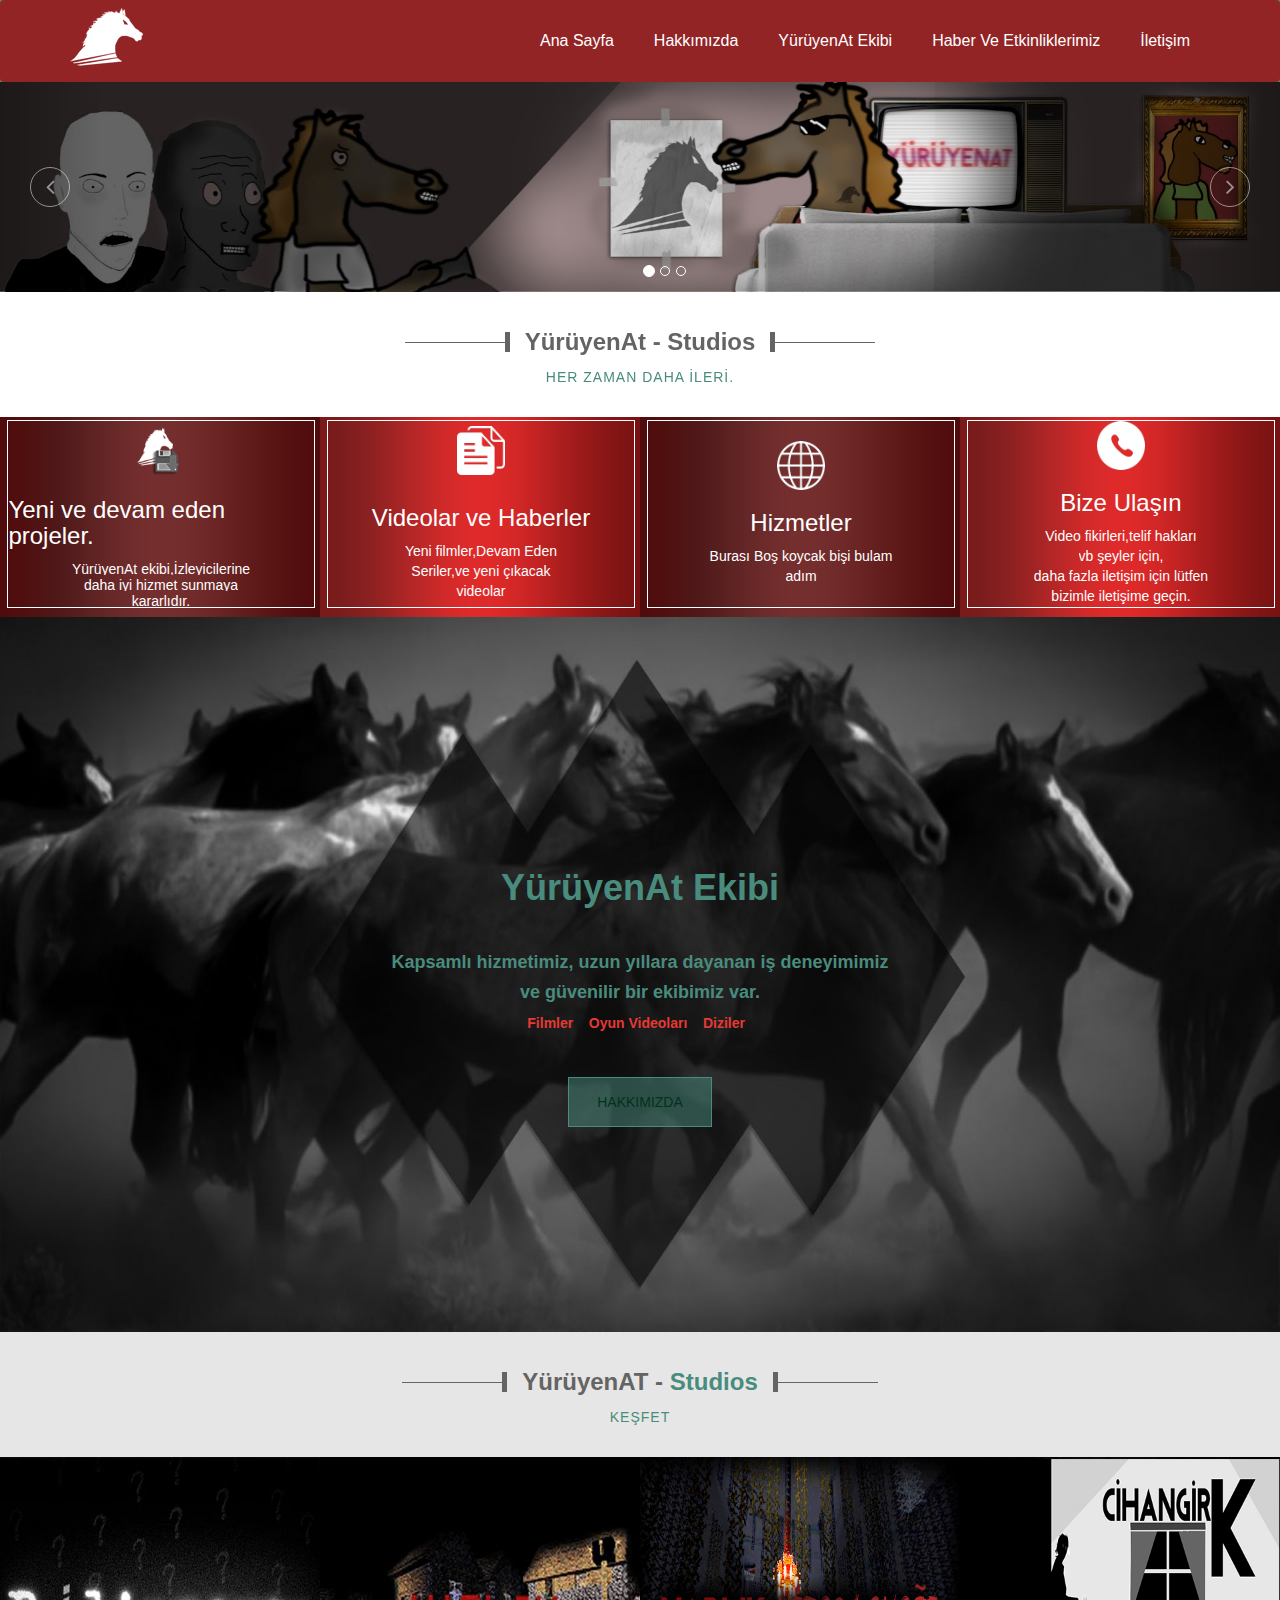
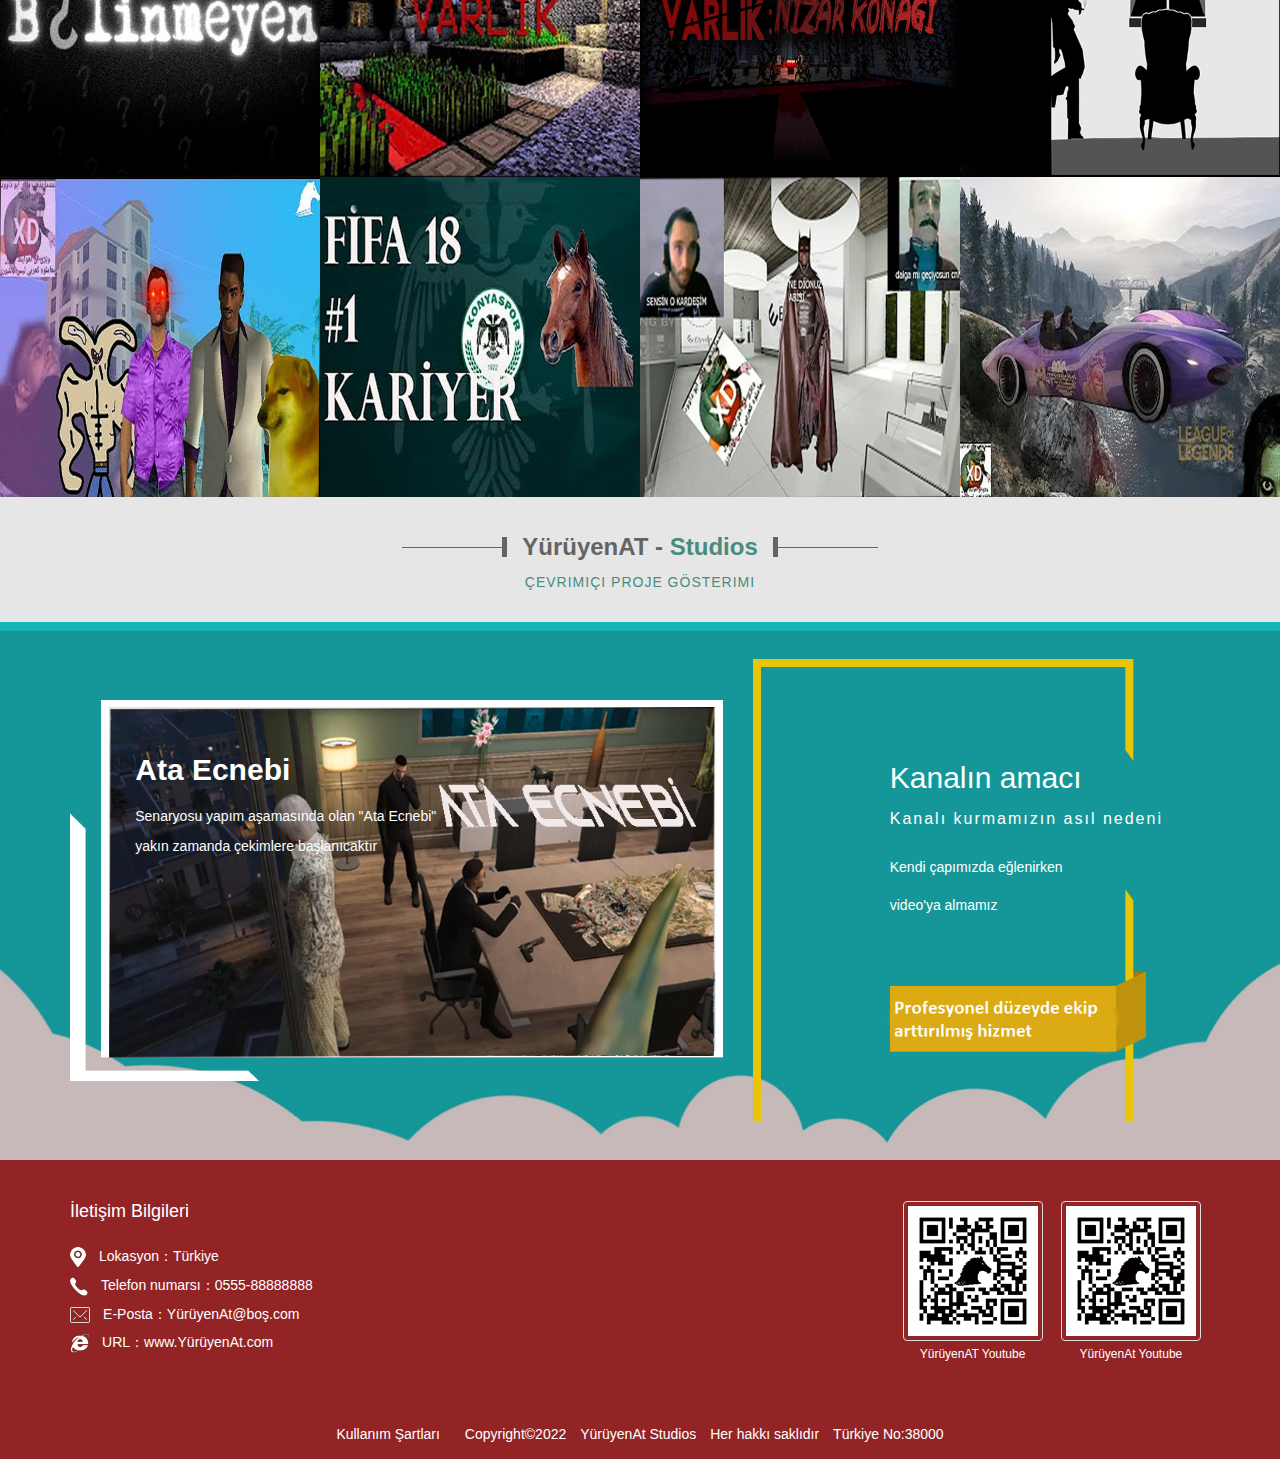
<file: index.html>
<!DOCTYPE html>
<!-- saved from url=(0067)file:///I:/WEB%20S%C4%B0TE%20%C5%9EABLON/%C3%96rnek%205/index.html# -->
<html><head><meta http-equiv="Content-Type" content="text/html; charset=UTF-8">

    
    <meta content="width=device-width,inital-scarel=1" name="viewport">
    <title>YürüyenAt</title>
    <link rel="stylesheet" type="text/css" href="./index_files/main.css">
    <link rel="stylesheet" type="text/css" href="./index_files/media.css">
    <link rel="stylesheet" type="text/css" href="./index_files/bootstrap.min.css">
    <link rel="stylesheet" type="text/css" href="./index_files/animate.css">
    <link rel="stylesheet" type="text/css" href="./index_files/font-awesome.css">
    <link rel="stylesheet" type="text/css" href="./index_files/font-awesome.min.css">
    <script type="text/javascript" src="./index_files/jquery-2.2.3.min.js.indir"></script>
    <script type="text/javascript" src="./index_files/bootstrap.min.js.indir"></script>
    <script type="text/javascript" src="./index_files/scrolltopcontrol.js.indir"></script>
    <script type="text/javascript" src="./index_files/main.js.indir"></script>
    <script type="text/javascript" src="./index_files/wow.min.js.indir"></script>
    <script type="text/javascript">
        new WOW().init();
    </script>
</head>
	<!--OSMANCIK-->
<body>
<!----header---->
<div id="header" class="">
    <nav  style="background-color:#932426;" role="navigation" class="navbar navbar-style">
        
		<div class="container">
          <div class="navbar-header">
            <button type="button" data-toggle="collapse" data-target="#mb-navbar" class="navbar-toggle"><span class="sr-only">ibaotu navigation</span><span class="icon-bar"></span><span class="icon-bar"></span><span class="icon-bar"></span></button>
              <a href="./index.html#" class="navbar-brand">
                  <img src="./index_files/kanal_logo.png" alt="logo" class="img-responsive logo">
              </a>
          </div>
            <div id="mb-navbar" class="collapse navbar-collapse">
                <ul class="nav navbar-nav navbar-right">
                    <li class="active">
                        <a href="./index.html">Ana Sayfa</a>
                    </li>
                    <li>
                        <a href="./about.html">Hakkımızda</a>
                    </li>
                    <li>
                        <a href="./team.html">YürüyenAt Ekibi</a>
                    </li>
                    <li>
                        <a href="./newslist.html">Haber Ve Etkinliklerimiz</a>
                    </li>
                    <li>
                        <a href="./contact.html">İletişim</a>
                    </li>
                </ul>
            </div>
        </div>
    </nav>
</div>
<!----banner---->
<div id="banner">
    <div id="myCarousel" class="carousel slide">
        <!-- 轮播（Carousel）指标 -->
        <ol class="carousel-indicators">
            <li data-target="#myCarousel" data-slide-to="0" class="active"></li>
            <li data-target="#myCarousel" data-slide-to="1"></li>
            <li data-target="#myCarousel" data-slide-to="2"></li>
        </ol>
        <!-- 轮播（Carousel）项目 -->
        <div class="carousel-inner">
            <div class="item active">
			  <a href="https://www.youtube.com/Y%C3%BCr%C3%BCyenAT" target="_blank"> 
                <img src="./index_files/kanal_banner.png" alt="First slide" height="1080">
					</a>
            </div>
            <div class="item">
			  <a href="https://www.youtube.com/watch?v=nAegttmwMSE" target="_blank">
                <img src="./index_files/bilinmeyen_logo.png" alt="Second slide">
				</a>
            </div>
            <div class="item">
			  <a href="https://www.youtube.com/watch?v=jlSaItTx4R0" target="_blank">
                <img src="./index_files/Cihangir_K_banner.png" alt="Third slide">
				</a>
            </div>
        </div>
        <!-- 轮播（Carousel）导航 -->
        <a class="carousel-control left" href="file:///I:/WEB%20S%C4%B0TE%20%C5%9EABLON/%C3%96rnek%205/index.html#myCarousel" data-slide="prev">
            <div><i class="fa fa-angle-left"></i></div>
        </a>
        <a class="carousel-control right" href="file:///I:/WEB%20S%C4%B0TE%20%C5%9EABLON/%C3%96rnek%205/index.html#myCarousel" data-slide="next">
            <div><i class="fa fa-angle-right"></i></div>
        </a>
    </div>
</div>
<!----service---->
<div id="service">
    <div class="container-fluid">
        <div class="row">
            <div class="col-lg-12">
                <div class="title">
                    <div>
                        <h2>YürüyenAt - Studios</h2>
                        <p>HER ZAMAN DAHA İLERİ.</p>
                    </div>
                </div>
            </div>
        </div>
        <div class="row">
            <div class="col-lg-3 col-md-6 col-sm-6 col-xs-12 paddnone">
                <a href="javascript:;">
                    <div class="service-item">
                        <div class="service-img">
                            <img src="./index_files/icon_pic1.jpg">
                        </div>
                        <div class="service-hover">
                            <img src="./index_files/HD-logo.png">
                          <h3>Yeni ve devam eden projeler.</h3>
                            <p>YürüyenAt ekibi,İzleyicilerine</p>
                            <p> daha iyi hizmet sunmaya </p>
                            <p>kararlıdır.</p>
                        </div>
                    </div>
                </a>
            </div>
            <div class="col-lg-3 col-md-6 col-sm-6 col-xs-12 paddnone">
                <a href="javascript:;">
                    <div class="service-item">
                        <div class="service-img">
                            <img src="./index_files/icon_pic2.jpg">
                        </div>
                      <div class="service-hover">
                            <img src="./index_files/news-icon.png">
                        <h3> 
                          <ul>
                            <li></li>
                          </ul>
                        Videolar ve Haberler</h3>	
                            <p>Yeni filmler,Devam Eden 
                            </p><p>Seriler,ve yeni çıkacak                                                        
                            </p><p> videolar<!--					                            p-->
                      </p></div>
                    </div>
                </a>
            </div>
            <div class="col-lg-3 col-md-6 col-sm-6 col-xs-12 paddnone">
                <a href="javascript:;">
                    <div class="service-item">
                        <div class="service-img">
                            <img src="./index_files/icon_pic1.jpg">
                        </div>
                        <div class="service-hover">
                            <img src="./index_files/case-icon.png">
                            <h3>           Hizmetler</h3>
                            <p>Burası Boş koycak bişi bulamadım</p>
                        </div>
                    </div>
                </a>
            </div>
            <div class="col-lg-3 col-md-6 col-sm-6 col-xs-12 paddnone">
                <a href="javascript:;">
                    <div class="service-item">
                        <div class="service-img">
                            <img src="./index_files/icon_pic2.jpg">
                        </div>
                        <div class="service-hover">
                            <img src="./index_files/tel-icon.png">
                            <h3>Bize Ulaşın</h3>
                            <p>Video fikirleri,telif hakları</p>
                            <p>vb şeyler  için,</p>
                            <p>daha fazla iletişim için lütfen </p>
                            <p>bizimle iletişime geçin.</p>
                        </div>
                    </div>
                </a>
            </div>
        </div>
    </div>
</div>
<!----about---->
<div id="about">
    <div class="container">
        <div class="row">
            <div class="col-md-12">
                <div class="about-text">
                    <h1>YürüyenAt Ekibi                   </h1>
                    <h4>Kapsamlı hizmetimiz, uzun yıllara dayanan iş deneyimimiz </h4>
                    <h4>ve güvenilir bir ekibimiz var.</h4>
                    <p><font color="#E53935">Filmler&nbsp;&nbsp;&nbsp;&nbsp;Oyun Videoları&nbsp;&nbsp;&nbsp;&nbsp;Diziler&nbsp;&nbsp;</font></p>
                    <a class="about-btn" href="./about.html">Hakkımızda</a>
                </div>
            </div>
        </div>
    </div>
</div>
<!----case---->
<div id="case">
    <div class="container-fluid">
        <div class="row">
            <div class="col-lg-12">
                <div class="title">
                    <div>
                        <h2>YürüyenAT - <span>Studios</span></h2>
                        <p>Keşfet</p>
                    </div>
                </div>
            </div>
        </div>
        <div class="row">
            <div class="col-lg-3 col-md-6 col-sm-6 col-xs-6 paddnone">
                <div class="case-item" style="overflow: hidden; position: relative;">
                    <div class="case-img">
                        <img src="./index_files/case-img1.jpg">
                    </div>
                    <div class="case-hover" style="position: absolute; top: -396px; left: 0px;">
                        <div class="case-text">
                            <h2>Bilinmeyen</h2>
                            <h4>Bir Gmod Dizisi</h4>
                            <p>Bilinmeyen iki dedektifin vahşi bir cinayeti araştırması ve sonrasında başlarına gelenleri   anlatan küçük bir dizidir.</p>
                            <a class="case-more" href="https://www.youtube.com/watch?v=zXABvHpHfU4&list=PLvJzE0a1JFUiLel0zawmy69g5Upd1FMpf" target="_blank" >İzle</a>
                        </div>
                    </div>
                </div>
            </div>
            <div class="col-lg-3 col-md-6 col-sm-6 col-xs-6 paddnone">
                <div class="case-item" style="overflow: hidden; position: relative;">
                    <div class="case-img">
                        <img src="./index_files/case-img2.jpg">
                    </div>
                    <div class="case-hover" style="position: absolute; top: 0px; left: -396px;">
                        <div class="case-text">
                            <h2>Varlık</h2>
                            <h4>Bir Minecraft Filmi</h4>
                            <p>Köyde rahat bir şekilde yaşayan Eray ve Aykut yeni gelen komşuları yüzünden hayatları bi anda terse dönmüştür</p>
                            <a class="case-more" href="https://www.youtube.com/watch?v=EiQDFcvbdJc" target="_blank" >İzle</a>
                        </div>
                    </div>
                </div>
            </div>
            <div class="col-lg-3 col-md-6 col-sm-6 col-xs-6 paddnone">
                <div class="case-item" style="overflow: hidden; position: relative;">
                    <div class="case-img">
                        <img src="./index_files/case-img3.jpg">
                    </div>
                    <div class="case-hover" style="position: absolute; top: 0px; left: -396px;">
                        <div class="case-text">
                            <h2>Varlık:Nizar Konağı</h2>
                            <h4>Bir Minecraft Filmi</h4>
                            <p>Biraz para kazanmak için terk edilmiş konağın içine izinsiz giren 3 yetişkin başlarına gelceklerinden haberleri yoktu</p>
                            <a class="case-more" href="https://www.youtube.com/watch?v=BO-PGzQaOfc&list=PLvJzE0a1JFUhhR5bkn3s-KkXS2XlYfxeq&index=12" target="_blank" >İzle</a>
                        </div>
                    </div>
                </div>
            </div>
            <div class="col-lg-3 col-md-6 col-sm-6 col-xs-6 paddnone">
                <div class="case-item" style="overflow: hidden; position: relative;">
                    <div class="case-img">
                        <img src="./index_files/case-img4.jpg">
                    </div>
                    <div class="case-hover" style="position: absolute; top: 0px; left: -396px;">
                        <div class="case-text">
                            <h2>Cihangir K</h2>
                            <h4>Bir Gta Filmi</h4>
                            <p>Yetim ve öksüz olan Cihangir küçük yaşlarında yetimhaneden kaçıp hayata tutunmaya çalışmıştır. Fakat 17 yaşında hayatını değiştiren kararı vermiştir</p>
                            <a class="case-more" href="https://www.youtube.com/watch?v=jlSaItTx4R0&list=PLvJzE0a1JFUhhR5bkn3s-KkXS2XlYfxeq&index=13" target="_blank" >İzle</a>
                        </div>
                    </div>
                </div>
            </div>
            <div class="col-lg-3 col-md-6 col-sm-6 col-xs-6 paddnone">
                <div class="case-item" style="overflow: hidden; position: relative;">
                    <div class="case-img">
                        <img src="./index_files/case-img5.jpg">
                    </div>
                    <div class="case-hover" style="position: absolute; top: 0px; left: 396px;">
                        <div class="case-text">
                            <h2>Vice City Soğuktur Yiğer</h2>
                            <h4>Gta Vice city türkçe seslendirme</h4>
                            <p>Aykutun Oynayışı + Türkçe seslendirme = Vice city soğuktur yiğen</p>
                            <a class="case-more" href="https://www.youtube.com/watch?v=cDtZmClUdgY&list=PLvJzE0a1JFUhSU2wORpPb-JcWrK7qAFQj" target="_blank" >İzle</a>
                        </div>
                    </div>
                </div>
            </div>
            <div class="col-lg-3 col-md-6 col-sm-6 col-xs-6 paddnone">
                <div class="case-item" style="overflow: hidden; position: relative;">
                    <div class="case-img">
                        <img src="./index_files/case-img6.jpg">
                    </div>
                    <div class="case-hover" style="position: absolute; top: 0px; left: 396px;">
                        <div class="case-text">
                            <h2>Fifa 18</h2>
                            <h4>Fifa 18 Kariyer modu</h4>
                            <p>Fifa 2018'de Erayın kariyer modunu oynadığı zamanın video'ya alınmış hali</p>
                            <a class="case-more" href="https://www.youtube.com/watch?v=sGpOgEK0YB4&list=PLvJzE0a1JFUjlmffWz8HjwNJjNqJd2C-m" target="_blank" >İzle</a>
                        </div>
                    </div>
                </div>
            </div>
            <div class="col-lg-3 col-md-6 col-sm-6 col-xs-6 paddnone">
                <div class="case-item" style="overflow: hidden; position: relative;">
                    <div class="case-img">
                        <img src="./index_files/case-img7.jpg">
                    </div>
                    <div class="case-hover" style="position: absolute; top: -396px; left: 0px;">
                        <div class="case-text">
                            <h2>Sensin o Kardeşim</h2>
                            <h4>Csgo Montaj</h4>
                            <p>Eray csgo oynarken video'ya kaydedip montaj yapmıştır</p>
                            <a class="case-more" href="https://www.youtube.com/watch?v=TyDlHFVs56c" target="_blank" >İzle</a>
                        </div>
                    </div>
                </div>
            </div>
            <div class="col-lg-3 col-md-6 col-sm-6 col-xs-6 paddnone">
                <div class="case-item" style="overflow: hidden; position: relative;">
                    <div class="case-img">
                        <img src="./index_files/case-img8.jpg">
                    </div>
                    <div class="case-hover" style="position: absolute; top: 0px; left: 396px;">
                        <div class="case-text">
                            <h2>Anadolu gizem avcıları</h2>
                            <h4>Gta 5 te takılmaca</h4>
                            <p>Aykut ve Buğra Gta 5'de takılırkenki hallerini video'ya almıştır</p>
                            <a class="case-more" href="https://www.youtube.com/watch?v=6nuC9A6FM5A" target="_blank" >İzle</a>
                        </div>
                    </div>
                </div>
            </div>
        </div>
    </div>
</div>
<!----culture---->
<div id="culture">
    <div class="container-fluid">
        <div class="row">
            <div class="col-lg-12">
                <div class="title">
                    <div>
                        <h2>YürüyenAT - <span>Studios</span></h2>
                        <p>Çevrimiçi proje gösterimi</p>
                    </div>
                </div>
            </div>
        </div>
    </div>
    <div class="culture">
        <div class="container">
            <div class="row">
                <div class="col-md-7 col-sm-7 col-xs-12">
                    <div class="culture-left">
                        <div class="culture-text">
                           <font color="white"> <h2>Ata Ecnebi</h2>
                            <p>Senaryosu yapım aşamasında olan "Ata Ecnebi"</p>
							<p>yakın zamanda çekimlere başlanıcaktır</p></font>
                        </div>
                    </div>
                </div>
                <div class="col-md-5 col-sm-5 col-xs-12">
                    <div class="culture-right">
                        <div class="culture-text">
                            <h2>Kanalın amacı</h2>
                            <span>Kanalı kurmamızın asıl nedeni</span>
                            <p>
                                Kendi çapımızda eğlenirken
								</p>
							<p>
								video'ya almamız
                            </p>
                        </div>
                    </div>
                </div>
            </div>
        </div>
    </div>
</div>
<!----footer---->
<div id="footer" style="background-color:#932426;" >
    <div class="container">
        <div class="row">
            <div class="col-md-7 col-sm-7">
                <div class="footer-text">
                    <h4>İletişim Bilgileri</h4>
                    <ul>
                        <li><img src="./index_files/mapicon.png">Lokasyon：Türkiye</li>
                        <li><img src="./index_files/teliocn.png">Telefon numarsı：0555-88888888</li>
                        <li><img src="./index_files/emailicon.png">E-Posta：YürüyenAt@boş.com</li>
                        <li><img src="./index_files/websiteicon.png">URL：www.YürüyenAt.com</li>
                    </ul>
                </div>
            </div>
            <div class="col-md-5 col-sm-5">
                <div class="footer-erwei">
                    <div>
                         <a href="https://www.youtube.com/YürüyenAT" class="thumbnail" target="_blank">
                            <img src="./index_files/erweima2.jpg">
                        </a>
                        <p>YürüyenAT Youtube</p>
                    </div>
                    <div>
                        <a href="https://www.youtube.com/YürüyenAT" class="thumbnail" target="_blank">
                            <img src="./index_files/erweima2.jpg">
                        </a>
                        <p>YürüyenAt Youtube </p>
                    </div>
                </div>
            </div>
        </div>
    </div>
</div>
<div id="copyright"  style="background-color: #932426;" >
    <p><span>Kullanım Şartları</span>Copyright©2022　YürüyenAt Studios　Her hakkı saklıdır　Türkiye No:38000</p>
</div>
<script type="text/javascript">
    //case
    (function ($) {
        $.fn.extend({
            show: function (div) {
                var w = this.width(),
                    h = this.height(),
                    xpos = w / 2,
                    ypos = h / 2,
                    eventType = "",
                    direct = "";
                this.css({"overflow": "hidden", "position": "relative"});
                div.css({"position": "absolute", "top": this.width()});
                this.on("mouseenter mouseleave", function (e) {
                    var oe = e || event;
                    var x = oe.offsetX;
                    var y = oe.offsetY;
                    var angle = Math.atan((x - xpos) / (y - ypos)) * 180 / Math.PI;
                    if (angle > -45 && angle < 45 && y > ypos) {
                        direct = "down";
                    }
                    if (angle > -45 && angle < 45 && y < ypos) {
                        direct = "up";
                    }
                    if (((angle > -90 && angle < -45) || (angle > 45 && angle < 90)) && x > xpos) {
                        direct = "right";
                    }
                    if (((angle > -90 && angle < -45) || (angle > 45 && angle < 90)) && x < xpos) {
                        direct = "left";
                    }
                    move(e.type, direct)
                });

                function move(eventType, direct) {
                    if (eventType == "mouseenter") {
                        switch (direct) {
                            case "down":
                                div.css({"left": "0px", "top": h}).stop(true, true).animate({"top": "0px"}, "fast");
                                break;
                            case "up":
                                div.css({"left": "0px", "top": -h}).stop(true, true).animate({"top": "0px"}, "fast");
                                break;
                            case "right":
                                div.css({"left": w, "top": "0px"}).stop(true, true).animate({"left": "0px"}, "fast");
                                break;
                            case "left":
                                div.css({"left": -w, "top": "0px"}).stop(true, true).animate({"left": "0px"}, "fast");
                                break;
                        }
                    } else {
                        switch (direct) {
                            case "down":
                                div.stop(true, true).animate({"top": h}, "fast");
                                break;
                            case "up":
                                div.stop(true, true).animate({"top": -h}, "fast");
                                break;
                            case "right":
                                div.stop(true, true).animate({"left": w}, "fast");
                                break;
                            case "left":
                                div.stop(true, true).animate({"left": -w}, "fast");
                                break;
                        }
                    }
                }
            }
        });
    })(jQuery)
    /*
    *使用说明：
    *		$(".a").show($(".b"))
    *		a是展示层，b是遮罩层
    *		b在a的内部
    */

    $(".case-item").each(function (i) {
        $(this).show($(".case-hover").eq(i));
    });
</script>


<div id="topcontrol" title="返回顶部" style="position: fixed; bottom: 80px; right: 30px; opacity: 0; cursor: pointer;"><img src="./index_files/topback.gif" style="width:54px; height:54px; border:0;"></div></body></html>
</file>
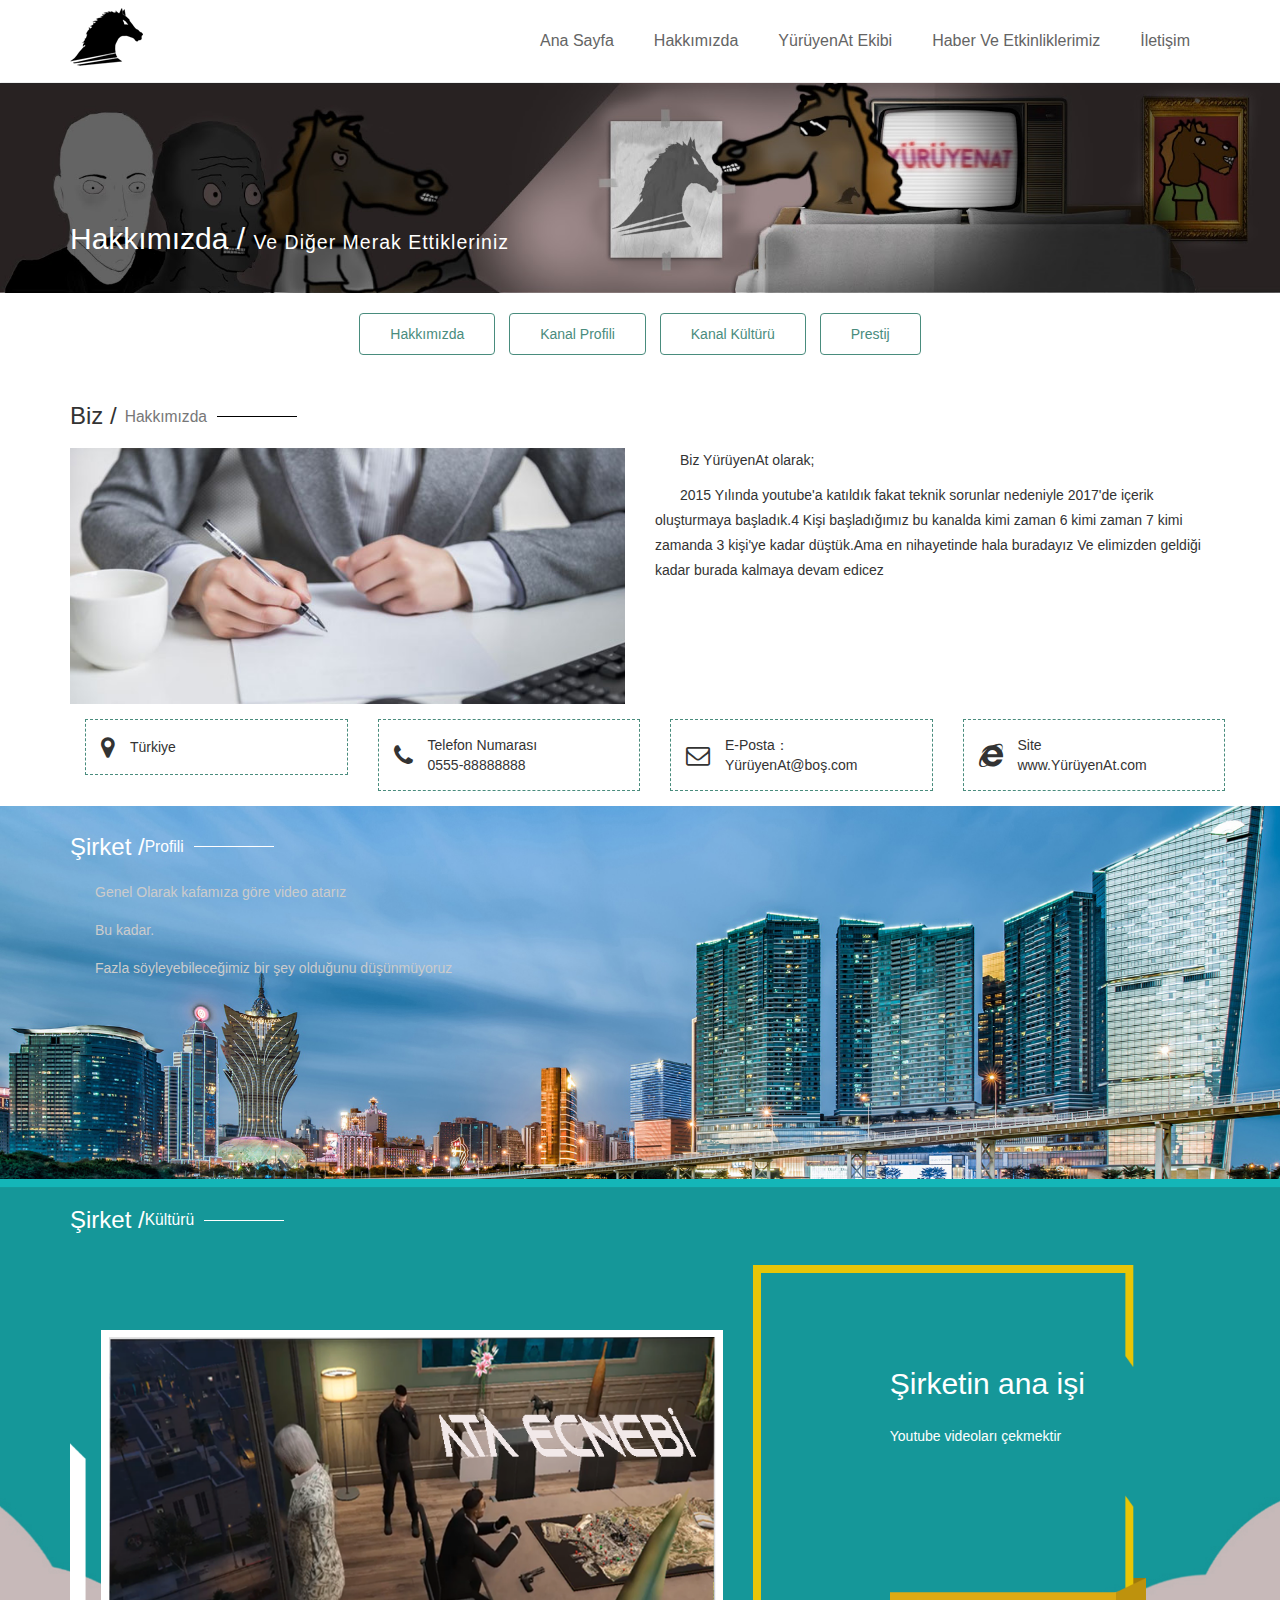
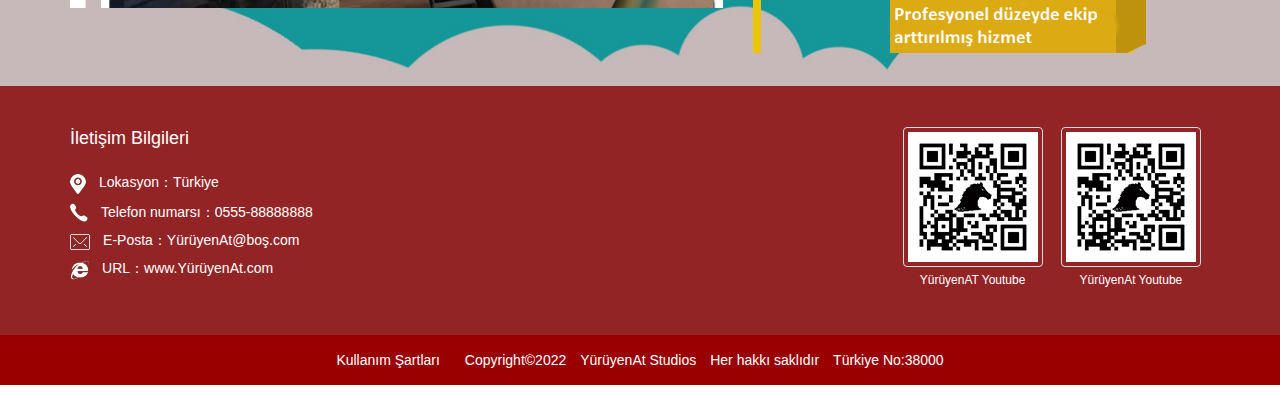
<file: about.html>
<!doctype html>
<html>
<head>
    <meta charset="utf-8">
    <meta content="width=device-width,inital-scarel=1" name="viewport"/>
    <title>Hakkımızda</title>
    <link rel="stylesheet" type="text/css" href="css/main.css"/>
    <link rel="stylesheet" type="text/css" href="css/media.css"/>
    <link rel="stylesheet" type="text/css" href="css/bootstrap.min.css"/>
    <link rel="stylesheet" type="text/css" href="css/owl.carousel.css"/>
    <link rel="stylesheet" type="text/css" href="css/animate.css"/>
    <link rel="stylesheet" type="text/css" href="css/font-awesome.css"/>
    <link rel="stylesheet" type="text/css" href="css/font-awesome.min.css"/>
    <script type="text/javascript" src="js/jquery-2.2.3.min.js"></script>
    <script type="text/javascript" src="js/bootstrap.min.js"></script>
    <script type="text/javascript" src="js/owl.carousel.js"></script>
    <script type="text/javascript" src="js/scrolltopcontrol.js"></script>
    <script type="text/javascript" src="js/main.js"></script>
    <script type="text/javascript" src="js/wow.min.js"></script>
    <script type="text/javascript">
        new WOW().init();
    </script>
    <script>
        $(document).ready(function () {
            /*评论*/
            $(".comment-carousel-carousel").owlCarousel({
                autoPlay: 6000,
                items: 6,
                navigation: false,
                pagination: true,
                itemsDesktop: [1199, 4],
                itemsDesktopSmall: [979, 3],
                itemsTablet: [768, 2],
                itemsMobile: [479, 1],
            });

        })
    </script>
</head>

<body>
<!----header---->
<div id="innerHeader">
    <nav  role="navigation" class="navbar navbar-style">
        <div class="container">
            <div class="navbar-header">
                <button type="button" data-toggle="collapse" data-target="#mb-navbar" class="navbar-toggle"><span
                        class="sr-only">ibaotu navigation</span><span class="icon-bar"></span><span
                        class="icon-bar"></span><span class="icon-bar"></span></button>
                <a href="#" class="navbar-brand">
                    <img src="images/news/kanal_logo.png" alt="logo" class="innerLogo">
                </a>
            </div>
            <div id="mb-navbar" class="collapse navbar-collapse">
                <ul class="nav navbar-nav navbar-right">
                    <li class="active">
						<a href="./index.html">Ana Sayfa</a>
                    </li>
                    <li>
                        <a href="./about.html">Hakkımızda</a>
                    </li>
                    <li>
                        <a href="./team.html">YürüyenAt Ekibi</a>
                    </li>
                    <li>
                        <a href="./newslist.html">Haber Ve Etkinliklerimiz</a>
                    </li>
                    <li>
                        <a href="./contact.html">İletişim</a>
                    </li>
                </ul>
            </div>
        </div>
    </nav>
</div>
<!--publicBanner-->
<div class="piblicBanner">
    <img src="images/news/kanal_banner.png">
    <div class="breadcrumb_part">
        <div class="breadcrumb">
            <div class="container">
                <div class="row">
                    <div class="col-md-12">
                        <div class="guide">
                            <h2>Hakkımızda /
                                <small>Ve Diğer Merak Ettikleriniz</small>
                            </h2>
                        </div>
                    </div>
                </div>
            </div>
        </div>
    </div>
</div>
<!--aboutHighDao-->
<div class="aboutHighDao" >
    <div class="container">
        <div class="row">
            <div class="col-md-12">
                <div class="tab">
                    <ul>
                        <li class="btn" data-to="innerAbout"><a href="javascript:void(0)">Hakkımızda</a></li>
                        <li class="btn" data-to="companyProfiles"><a href="javascript:void(0)">Kanal Profili</a></li>
                        <li class="btn" data-to="corporateCulture"><a href="javascript:void(0)">Kanal Kültürü</a></li>
                        <li class="btn" data-to="companyHonors"><a href="javascript:void(0)">Prestij</a></li>
                    </ul>
                </div>
            </div>
        </div>
    </div>
    <div class="innerAbout" id="innerAbout">
        <div class="container">
            <div class="row">
                <div class="col-md-12">
                    <div class="breadcrumb">
                        <h3>Biz /
                            <small>Hakkımızda</small>
                            <span class="line"></span></h3>
                    </div>
                    <div class="aboutContent">
                        <div class="row">
                            <div class="col-md-6">
                                <div class="aboutImg">
                                    <img src="images/aboutImg.jpg" class="img-responsive">
                                </div>
                            </div>
                            <div class="col-md-6">
                                <div class="aboutTxt">
                                    <p>Biz YürüyenAt olarak;</p>
                                    <p>2015 Yılında youtube'a katıldık fakat teknik sorunlar nedeniyle 2017'de içerik oluşturmaya başladık.4 Kişi 
									başladığımız bu kanalda kimi zaman 6 kimi zaman 7 kimi zamanda 3 kişi'ye kadar düştük.Ama en 
									nihayetinde hala buradayız Ve elimizden geldiği kadar burada  kalmaya devam edicez</p>
                                </div>
                            </div>
                        </div>
                    </div>
                    <div class="aboutFoot">
                        <div class="container">
                            <div class="row">
                                <div class="col-md-3">
                                    <div class="aboutItem">
                                        <i class="fa fa-map-marker"></i>
                                        <p>Türkiye</p>
                                    </div>
                                </div>
                                <div class="col-md-3">
                                    <div class="aboutItem">
                                        <i class="fa fa-phone"></i>
                                        <p>Telefon Numarası<br>0555-88888888</p>
                                    </div>
                                </div>
                                <div class="col-md-3">
                                    <div class="aboutItem">
                                        <i class="fa fa-envelope-o"></i>
                                        <p>E-Posta：<br>YürüyenAt@boş.com</p>
                                    </div>
                                </div>
                                <div class="col-md-3">
                                    <div class="aboutItem">
                                        <i class="fa fa-internet-explorer"></i>
                                        <p>Site<br>www.YürüyenAt.com</p>
                                    </div>
                                </div>
                            </div>
                        </div>
                    </div>
                </div>
            </div>
        </div>
    </div>
    <div class="companyProfiles" id="companyProfiles">
        <img src="images/companyimg.jpg" class="img-responsive">
        <div class="companyInfo">
            <div class="container">
                <div class="row">
                    <div class="col-md-12">
                        <div class="breadcrumb">
                            <h3>Şirket  /
                                <small>Profili</small>
                                <span class="line"></span>
                            </h3>
                        </div>
                        <div class="companyTxt">
                            <p>Genel Olarak kafamıza göre video atarız</p>
                            <p>Bu kadar.</p>
                            <p>Fazla söyleyebileceğimiz bir şey olduğunu düşünmüyoruz</p>
                        </div>
                    </div>
                </div>
            </div>
        </div>
    </div>
    <div class="corporateCulture" id="corporateCulture">
        <div class="culture">
            <div class="container">
                <div class="row">
                    <div class="col-md-12">
                        <div class="breadcrumb">
                            <h3>Şirket /
                                <small>Kültürü</small>
                                <span class="line"></span>
                            </h3>
                        </div>
                    </div>
                    <div class="col-md-7 col-sm-7 col-xs-12">
                        <div class="culture-left">
                            <div class="culture-text">
                                <h2></h2>
                                <p></p>
                            </div>
                        </div>
                    </div>
                    <div class="col-md-5 col-sm-5 col-xs-12">
                        <div class="culture-right">
                            <div class="culture-text">
                                <h2>Şirketin ana işi</h2>
                                <span></span>
                                <p>
                                    Youtube videoları çekmektir
                                </p>
                            </div>
                        </div>
                    </div>
                </div>
            </div>
        </div>
    </div>
    </div>
</div>
<script>
    var lis = document.getElementsByClassName("btn");
    for(var i = 0; i < lis.length; i++) {
        lis[i].onclick = function() {
            var attr = this.getAttribute("data-to");
            var div_top = document.getElementById(attr).offsetTop;
            window.scrollTo(0, div_top - 90);
        }
    }
</script>
<!----footer---->
<div id="footer" style="background-color:#932426;" >
    <div class="container">
        <div class="row">
            <div class="col-md-7 col-sm-7">
                <div class="footer-text">
                    <h4>İletişim Bilgileri</h4>
                    <ul>
                        <li><img src="./index_files/mapicon.png">Lokasyon：Türkiye</li>
                        <li><img src="./index_files/teliocn.png">Telefon numarsı：0555-88888888</li>
                        <li><img src="./index_files/emailicon.png">E-Posta：YürüyenAt@boş.com</li>
                        <li><img src="./index_files/websiteicon.png">URL：www.YürüyenAt.com</li>
                    </ul>
                </div>
            </div>
            <div class="col-md-5 col-sm-5">
                <div class="footer-erwei">
                    <div>
                         <a href="https://www.youtube.com/YürüyenAT" class="thumbnail" target="_blank">
                            <img src="./index_files/erweima2.jpg">
                        </a>
                        <p>YürüyenAT Youtube</p>
                    </div>
                    <div>
                        <a href="https://www.youtube.com/YürüyenAT" class="thumbnail" target="_blank">
                            <img src="./index_files/erweima2.jpg">
                        </a>
                        <p>YürüyenAt Youtube </p>
                    </div>
                </div>
            </div>
        </div>
    </div>
</div>
<div id="copyright"  style="background-color: #990000	;" >
    <p><span>Kullanım Şartları</span>Copyright©2022　YürüyenAt Studios　Her hakkı saklıdır　Türkiye No:38000</p>
</div>
</body>
</html>
</file>
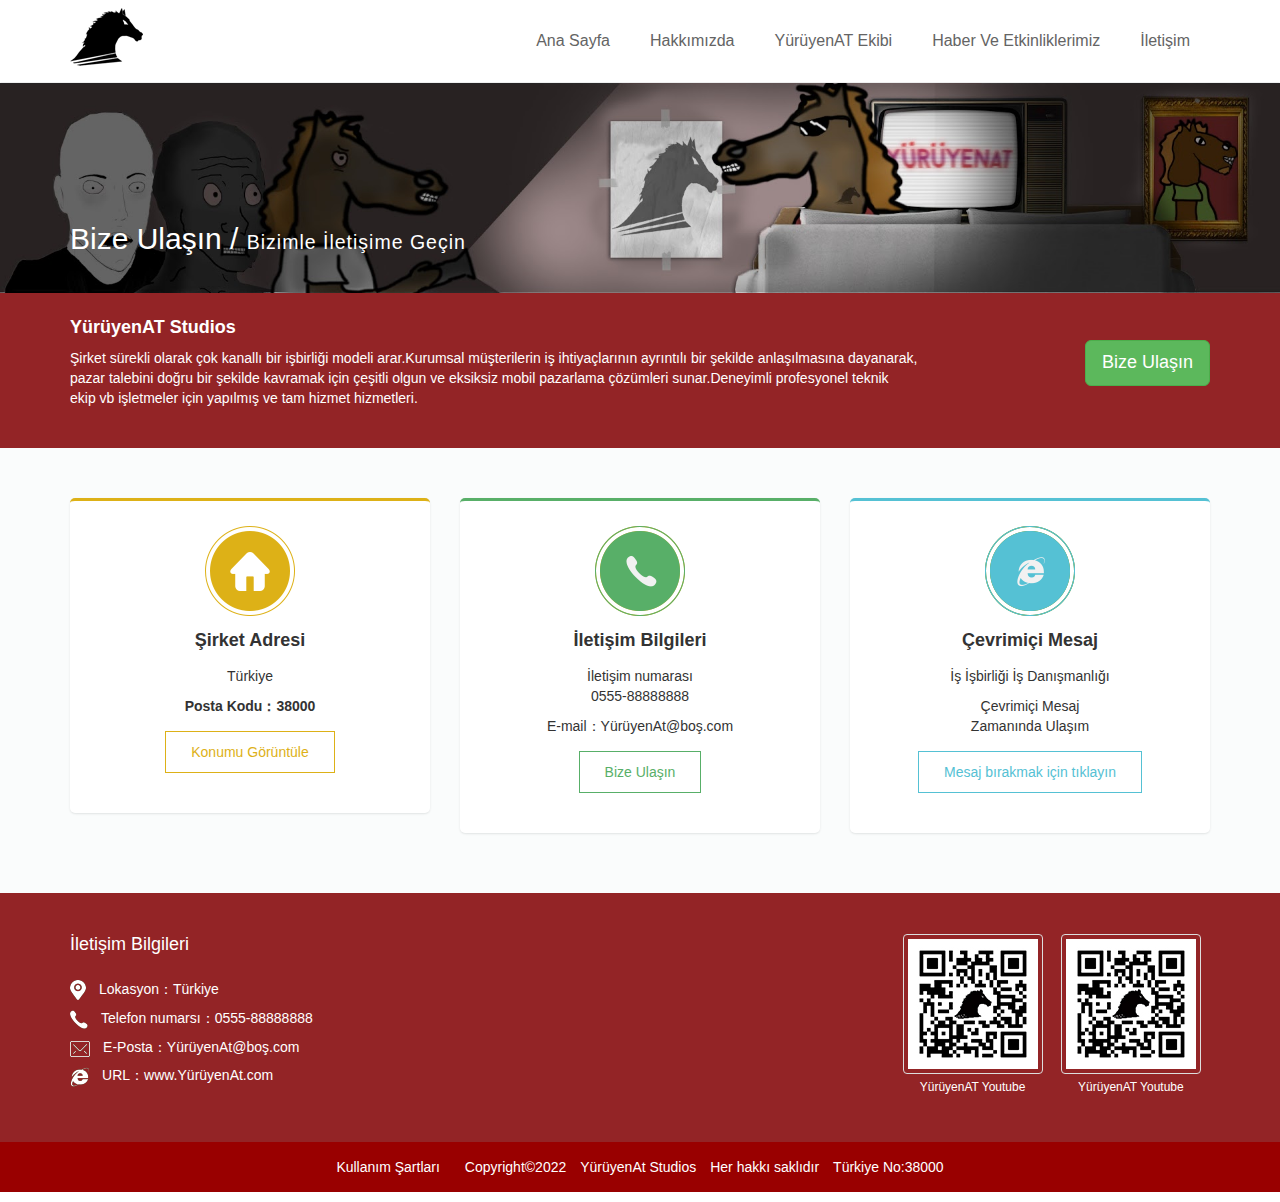
<file: contact.html>
<!doctype html>
<html>
<head>
    <meta charset="utf-8">
    <meta content="width=device-width,inital-scarel=1" name="viewport"/>
    <title>İletişim</title>
    <link rel="stylesheet" type="text/css" href="css/main.css"/>
    <link rel="stylesheet" type="text/css" href="css/media.css"/>
    <link rel="stylesheet" type="text/css" href="css/bootstrap.min.css"/>
    <link rel="stylesheet" type="text/css" href="css/animate.css"/>
    <link rel="stylesheet" type="text/css" href="css/font-awesome.css"/>
    <link rel="stylesheet" type="text/css" href="css/font-awesome.min.css"/>
    <script type="text/javascript" src="js/jquery-2.2.3.min.js"></script>
    <script type="text/javascript" src="js/bootstrap.min.js"></script>
    <script type="text/javascript" src="js/scrolltopcontrol.js"></script>
    <script type="text/javascript" src="js/main.js"></script>
    <script type="text/javascript" src="js/wow.min.js"></script>
    <script type="text/javascript">
        new WOW().init();
    </script>
</head>

<body>
<!----header---->
<div id="innerHeader">
    <nav   role="navigation" class="navbar navbar-style">
        <div class="container">
            <div class="navbar-header">
                <button type="button" data-toggle="collapse" data-target="#mb-navbar" class="navbar-toggle"><span
                        class="sr-only">ibaotu navigation</span><span class="icon-bar"></span><span
                        class="icon-bar"></span><span class="icon-bar"></span></button>
                <a href="#" class="navbar-brand">
                    <img src="images/news/kanal_logo.png" class="innerLogo" alt="logo">
                </a>
            </div>
            <div id="mb-navbar" class="collapse navbar-collapse">
                <ul class="nav navbar-nav navbar-right">
                    <li class="active">
					<a href="./index.html">Ana Sayfa</a>
                    </li>
                    <li>
                       <a  href="./about.html">Hakkımızda</a>
                    </li>
                    <li>
                        <a href="./team.html">YürüyenAT Ekibi</a>
                    </li>  
					<li>
                        <a href="./newslist.html">Haber Ve Etkinliklerimiz</a>
                    </li>
                    <li>
                        <a href="./contact.html">İletişim</a>
                    </li>
				</ul>
            </div>
        </div>
    </nav>
</div>
<!--publicBanner-->
<div class="piblicBanner">
    <img src="images/news/kanal_banner.png">
    <div class="breadcrumb_part">
        <div class="breadcrumb">
            <div class="container">
                <div class="row">
                    <div class="col-md-12">
                        <div class="guide">
                            <h2>Bize Ulaşın /
                                <small>Bizimle İletişime Geçin</small>
                            </h2>
                        </div>
                    </div>
                </div>
            </div>
        </div>
    </div>
</div>
<!--teamDetail-->
<div class="contact" style="background-color:#932426;" >
    <div class="contactInfo">
        <div class="container">
            <div class="row">
                <div class="col-md-12">
                    <div class="contactTxt">
                        <div class="row">
                            <div class="col-md-9" >
							<font color="white">
                                <h4><font color="white">YürüyenAT Studios</h4>
                                <p>Şirket sürekli olarak çok kanallı bir işbirliği modeli arar.Kurumsal müşterilerin iş ihtiyaçlarının 
								ayrıntılı bir şekilde anlaşılmasına dayanarak, pazar talebini doğru bir şekilde kavramak için çeşitli olgun 
								ve eksiksiz mobil pazarlama çözümleri sunar.Deneyimli profesyonel teknik ekip vb işletmeler için yapılmış ve tam hizmet hizmetleri.</font></p>
							</font>
							</div>
                            <div class="col-md-3">
                                <button type="button" class="btn btn-success btn-lg">Bize Ulaşın</button>
                            </div>
                        </div>
                    </div>
                </div>
            </div>
        </div>
    </div>
    <div class="contactType">
        <div class="container">
            <div class="row">
                <div class="col-md-4">
                    <div class="common address">
                        <div class="pic">
                            <img src="images/addressicon.png">
                        </div>
                        <h4><strong>Şirket Adresi</strong></h4>
                        <p>Türkiye</p>
                        <span><strong>Posta Kodu：38000</strong></span>
                        <a href="javascript:;">Konumu Görüntüle</a>
                    </div>
                </div>
                <div class="col-md-4">
                    <div class="common telephone">
                        <div class="pic">
                            <img src="images/telphoneicon.png">
                        </div>
                        <h4><strong>İletişim Bilgileri</strong></h4>
                        <p>İletişim numarası<br>0555-88888888</p>
                        <span>E-mail：YürüyenAt@boş.com</span>
                        <a href="javascript:;">Bize Ulaşın</a>
                    </div>
                </div>
                <div class="col-md-4">
                    <div class="common message">
                        <div class="pic">
                            <img src="images/website_icon.png">
                        </div>
                        <h4><strong>Çevrimiçi Mesaj</strong></h4>
                        <p>İş İşbirliği İş Danışmanlığı</p>
                        <span>Çevrimiçi Mesaj<br>Zamanında Ulaşım</span>
                        <a href="javascript:;">Mesaj bırakmak için tıklayın</a>
                    </div>
                </div>
            </div>
        </div>
    </div>
</div>
<!----footer---->
<div id="footer" style="background-color: #932426;" >
    <div class="container">
        <div class="row">
            <div class="col-md-7 col-sm-7">
                <div class="footer-text">
                    <h4>İletişim Bilgileri</h4>
                    <ul>
                        <li><img src="./index_files/mapicon.png">Lokasyon：Türkiye</li>
                        <li><img src="./index_files/teliocn.png">Telefon numarsı：0555-88888888</li>
                        <li><img src="./index_files/emailicon.png">E-Posta：YürüyenAt@boş.com</li>
                        <li><img src="./index_files/websiteicon.png">URL：www.YürüyenAt.com</li>
                    </ul>
                </div>
            </div>
            <div class="col-md-5 col-sm-5">
                <div class="footer-erwei">
                    <div>
                        <a href="https://www.youtube.com/YürüyenAT" class="thumbnail" target="_blank">
                            <img src="./index_files/erweima2.jpg">
                        </a>
                        <p>YürüyenAT Youtube</p>
                    </div>
                    <div>
                        <a href="https://www.youtube.com/YürüyenAT" class="thumbnail" target="_blank">
                            <img src="./index_files/erweima2.jpg">
                        </a>
                        <p>YürüyenAT Youtube</p>
                    </div>
                </div>
            </div>
        </div>
    </div>
</div>
<div id="copyright" style="background-color: #990000	;"  >
    <p><span>Kullanım Şartları</span>Copyright©2022　YürüyenAt Studios　Her hakkı saklıdır　Türkiye No:38000</p>
</div>
</body>
</html>
</file>
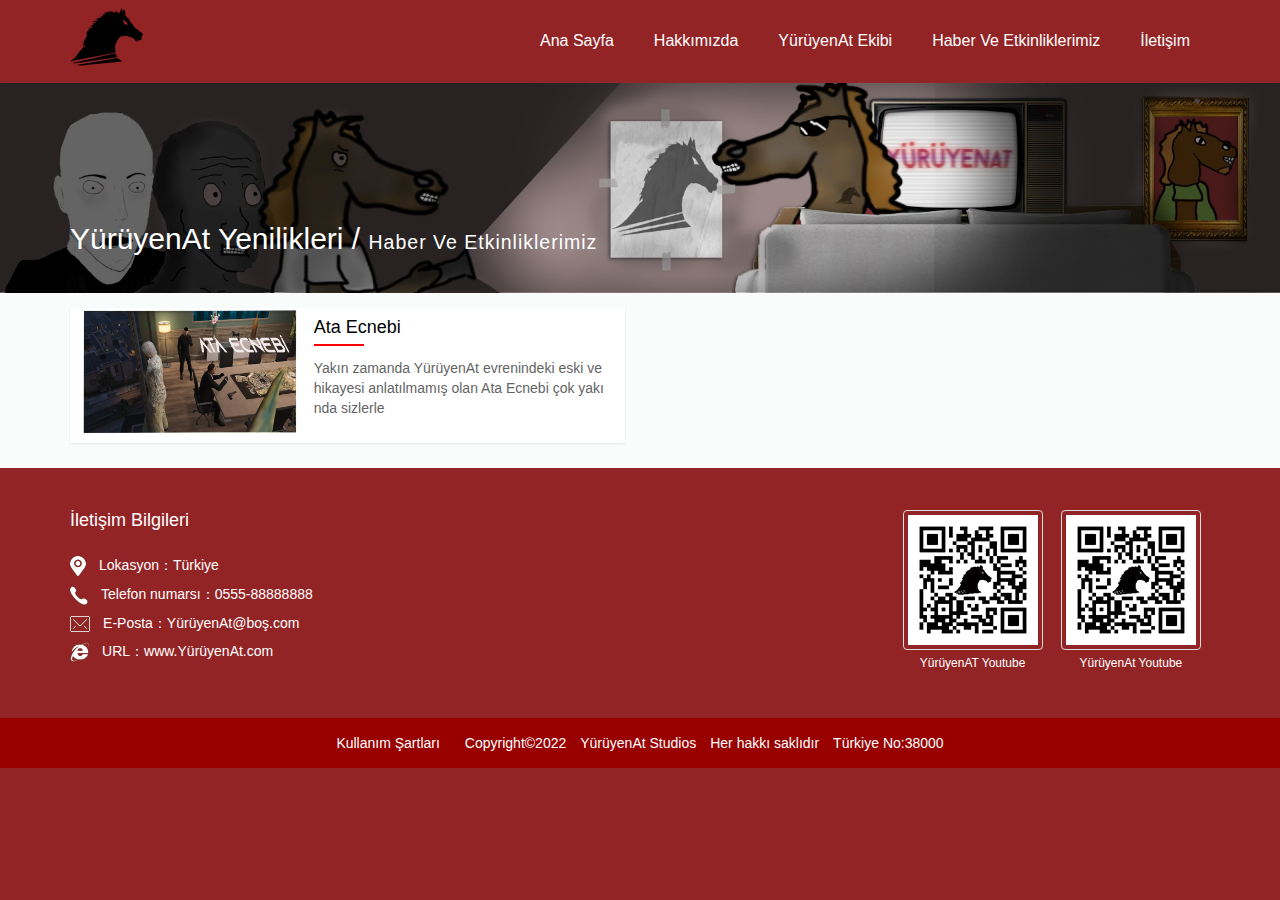
<file: newslist.html>
<!doctype html>
<html>
<head>
    <meta charset="utf-8">
    <meta content="width=device-width,inital-scarel=1" name="viewport"/>
    <title>Haber Ve Etkinliklerimiz</title>
    <link rel="stylesheet" type="text/css" href="css/main.css"/>
    <link rel="stylesheet" type="text/css" href="css/media.css"/>
    <link rel="stylesheet" type="text/css" href="css/bootstrap.min.css"/>
    <link rel="stylesheet" type="text/css" href="css/animate.css"/>
    <link rel="stylesheet" type="text/css" href="css/font-awesome.css"/>
    <link rel="stylesheet" type="text/css" href="css/font-awesome.min.css"/>
    <script type="text/javascript" src="js/jquery-2.2.3.min.js"></script>
    <script type="text/javascript" src="js/bootstrap.min.js"></script>
    <script type="text/javascript" src="js/jquery.page.js"></script>
    <script type="text/javascript" src="js/scrolltopcontrol.js"></script>
    <script type="text/javascript" src="js/main.js"></script>
    <script type="text/javascript" src="js/wow.min.js"></script>
    <script type="text/javascript">
        new WOW().init();
    </script>
</head>

<body style="background-color:#932426;">
<!----header---->
<div id="innerHeader">
    <nav  style="background-color:#932426;" role="navigation" class="navbar navbar-style">
        <div class="container">
            <div class="navbar-header">
                <button type="button" data-toggle="collapse" data-target="#mb-navbar" class="navbar-toggle"><span
                        class="sr-only">Toggle navigation</span><span class="icon-bar"></span><span
                        class="icon-bar"></span><span class="icon-bar"></span></button>
                <a href="#" class="navbar-brand">
                    <img src="images/news/kanal_logo.png" class="innerLogo" alt="logo">
                </a>
            </div>
            <div id="mb-navbar" class="collapse navbar-collapse">
                <ul class="nav navbar-nav navbar-right">
                       <li class="active">
                     <a  href="./index.html"><font color="white">Ana Sayfa</font></a>
                    </li>
                    <li>
                        <a href="./about.html"><font color="white">Hakkımızda</font></a>
                    </li>
                    <li>
                        <a href="./team.html"><font color="white">YürüyenAt Ekibi</font></a>
                    </li>
					<li>
                        <a href="./newslist.html"><font color="white">Haber Ve Etkinliklerimiz</font></a>
                    </li>
                    <li>
                        <a href="./contact.html"><font color="white">İletişim</font></a>
                    </li>
                </ul>
            </div>
        </div>
    </nav>
</div>
<!--publicBanner-->
<div class="piblicBanner">
    <img src="images/news/kanal_banner.png">
    <div class="breadcrumb_part">
        <div class="breadcrumb">
            <div class="container">
                <div class="row">
                    <div class="col-md-12">
                        <div class="guide">
                            <h2>YürüyenAt Yenilikleri /
                                <small>Haber Ve Etkinliklerimiz</small>
                            </h2>
                        </div>
                    </div>
                </div>
            </div>
        </div>
    </div>
</div>
<!--newslist-->
<div class="newsList">
    <div class="container">
        <div class="row">
            <div class="col-md-6">
                    <div class="newsItem">
                        <div class="row">
                            <div class="col-md-5 col-sm-5 paddR">
                                <div class="newsPic">
                                    <img src="images/culture-left-img.png">
                                </div>
                            </div>
                            <div class="col-md-7 col-sm-7">
                                <div class="newsTxt">
                                    <h4>Ata Ecnebi</h4>
                                    <p>
                                        Yakın zamanda YürüyenAt evrenindeki eski ve hikayesi anlatılmamış olan Ata Ecnebi çok yakında sizlerle
                                    </p>                    
                                </div>
                            </div>
                        </div>
                    </div>
                </a>
            </div>
        </div>
    </div>
</div>
<script>
    $(".page").createPage({
        pageCount:1,
        current:1,
        backFn:function(p){
        //console.log(p);
        }
    });
</script>
<!----footer---->
<div id="footer" style="background-color:#932426;" >
    <div class="container">
        <div class="row">
            <div class="col-md-7 col-sm-7">
                <div class="footer-text">
                    <h4>İletişim Bilgileri</h4>
                    <ul>
                        <li><img src="./index_files/mapicon.png">Lokasyon：Türkiye</li>
                        <li><img src="./index_files/teliocn.png">Telefon numarsı：0555-88888888</li>
                        <li><img src="./index_files/emailicon.png">E-Posta：YürüyenAt@boş.com</li>
                        <li><img src="./index_files/websiteicon.png">URL：www.YürüyenAt.com</li>
                    </ul>
                </div>
            </div>
            <div class="col-md-5 col-sm-5">
                <div class="footer-erwei">
                    <div>
                         <a href="https://www.youtube.com/YürüyenAT" class="thumbnail" target="_blank">
                            <img src="./index_files/erweima2.jpg">
                        </a>
                        <p>YürüyenAT Youtube</p>
                    </div>
                    <div>
                        <a href="https://www.youtube.com/YürüyenAT" class="thumbnail" target="_blank">
                            <img src="./index_files/erweima2.jpg">
                        </a>
                        <p>YürüyenAt Youtube </p>
                    </div>
                </div>
            </div>
        </div>
    </div>
</div>
<div id="copyright"  style="background-color: #990000	;" >
    <p><span>Kullanım Şartları</span>Copyright©2022　YürüyenAt Studios　Her hakkı saklıdır　Türkiye No:38000</p>
</div>
</body>
</html>
</file>
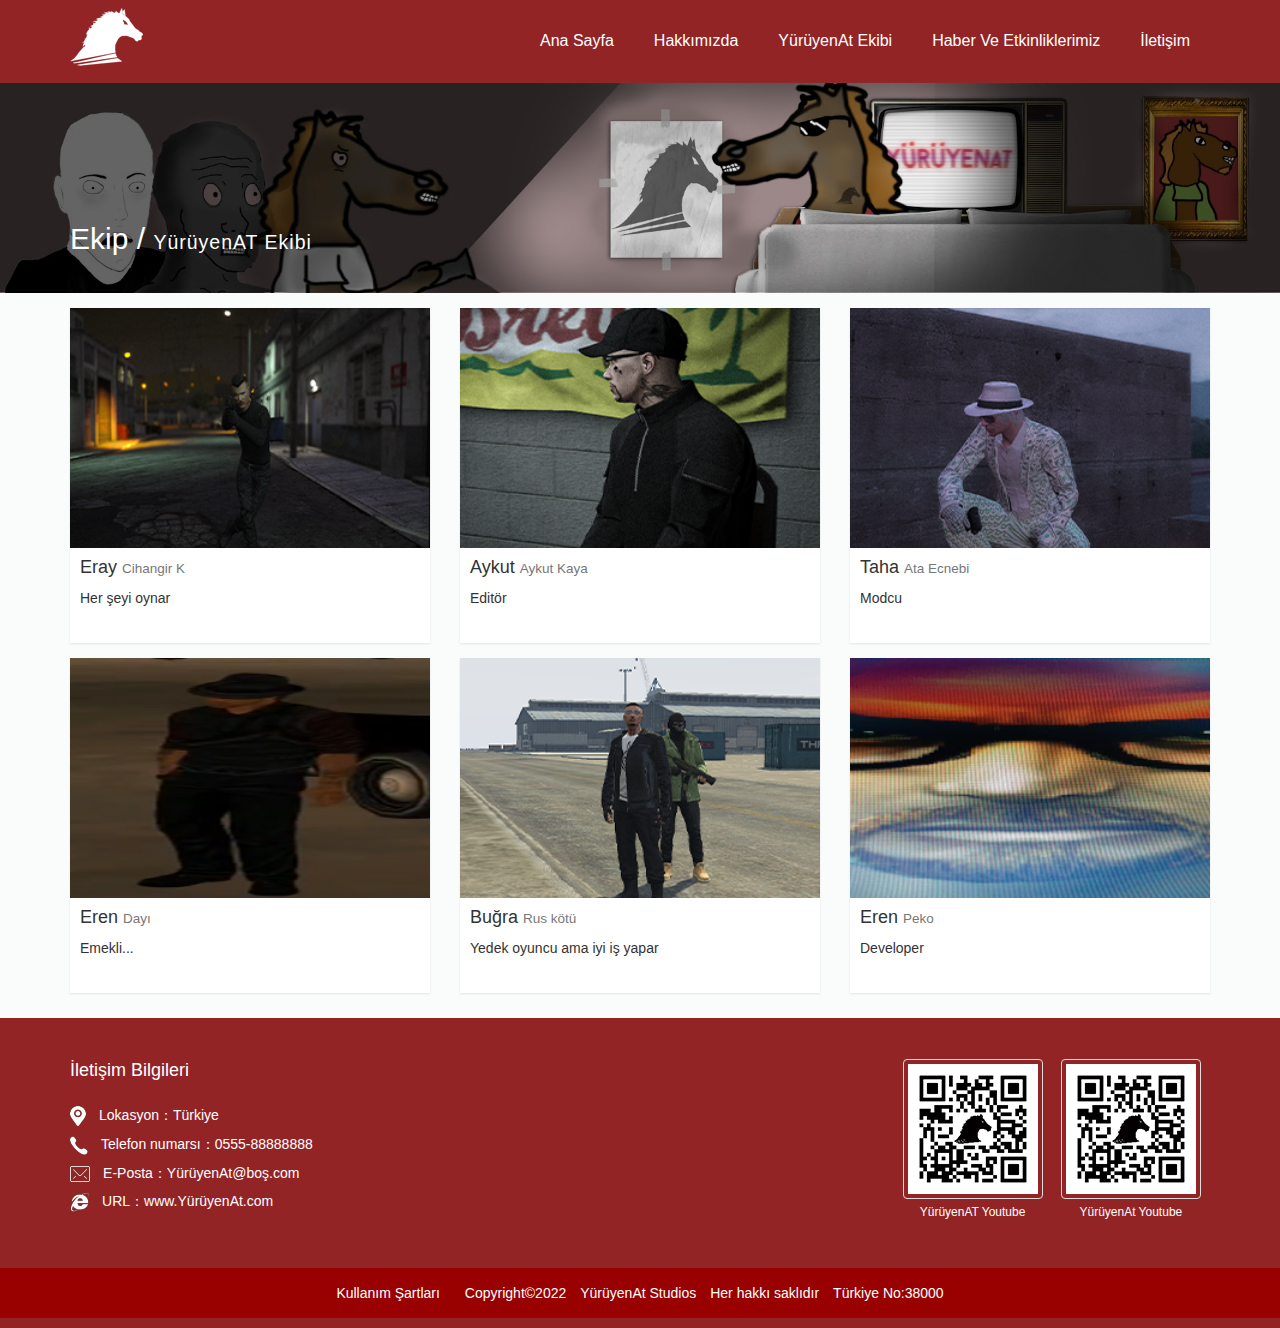
<file: team.html>
<!doctype html>
<html>
<head>
    <meta charset="utf-8">
    <meta content="width=device-width,inital-scarel=1" name="viewport"/>
    <title>Ekibimiz</title>
    <link rel="stylesheet" type="text/css" href="css/main.css"/>
    <link rel="stylesheet" type="text/css" href="css/media.css"/>
    <link rel="stylesheet" type="text/css" href="css/bootstrap.min.css"/>
    <link rel="stylesheet" type="text/css" href="css/animate.css"/>
    <link rel="stylesheet" type="text/css" href="css/font-awesome.css"/>
    <link rel="stylesheet" type="text/css" href="css/font-awesome.min.css"/>
    <script type="text/javascript" src="js/jquery-2.2.3.min.js"></script>
    <script type="text/javascript" src="js/bootstrap.min.js"></script>
    <script type="text/javascript" src="js/scrolltopcontrol.js"></script>
    <script type="text/javascript" src="js/main.js"></script>
    <script type="text/javascript" src="js/wow.min.js"></script>
    <script type="text/javascript">
        new WOW().init();
    </script>
</head>

<body style="background-color:#932426;">
<!----header---->
<div id="innerHeader">
    <nav  style="background-color:#932426;" role="navigation" class="navbar navbar-style">
        <div class="container">
            <div class="navbar-header">
                <button type="button" data-toggle="collapse" data-target="#mb-navbar" class="navbar-toggle"><span
                        class="sr-only">ibaotu navigation</span><span class="icon-bar"></span><span
                        class="icon-bar"></span><span class="icon-bar"></span></button>
                <a href="#" class="navbar-brand">
                    <img src="images/news/kanal_logo_beyaz.png" class="innerLogo" alt="logo">
                </a>
            </div>
            <div id="mb-navbar" class="collapse navbar-collapse">
                <ul class="nav navbar-nav navbar-right">
                    <li class="active">
                    <a href="./index.html"><Font color="white">Ana Sayfa</font></a>
                    </li>
                    <li>
                        <a href="./about.html"><font color="white">Hakkımızda</font></a>
                    </li>
                    <li>
                        <a href="./team.html"><font color="white">YürüyenAt Ekibi</font></a>
                    </li>
					<li>
                        <a href="./newslist.html"><font color="white">Haber Ve Etkinliklerimiz</font></a>
                    </li>
                    <li>
                        <a href="./contact.html"><font color="white">İletişim</font></a>
                    </li>
                </ul>
            </div>
        </div>
    </nav>
</div>
<!--publicBanner-->
<div class="piblicBanner">
    <img src="images/news/kanal_banner.png">
    <div class="breadcrumb_part">
        <div class="breadcrumb">
            <div class="container">
                <div class="row">
                    <div class="col-md-12">
                        <div class="guide">
                            <h2>Ekip /
                                <small>YürüyenAT ekibi</small>
                            </h2>
                        </div>
                    </div>
                </div>
            </div>
        </div>
    </div>
</div>
<!--technicalTeam-->
<div class="technicalTeam">
    <div class="container">
        <div class="row">
            <div class="col-md-4 col-sm-6 col-xs-12">
                <a href="javascript:;">
                    <div class="team">
                        <img src="images/news/cihangirkfoto.png">
                        <div class="team_txt">
                            <h4>Eray
                                <small>Cihangir K</small>
                            </h4>
                            <p>Her şeyi oynar</p>
                        </div>
                    </div>
                </a>
            </div>
            <div class="col-md-4 col-sm-6 col-xs-12">
                <a href="javascript:;">
                    <div class="team">
                        <img src="images/news/aykutkaya.png">
                        <div class="team_txt">
                            <h4>Aykut
                                <small>Aykut Kaya</small>
                            </h4>
                            <p>Editör</p>
                        </div>
                    </div>
                </a>
            </div>
            <div class="col-md-4 col-sm-6 col-xs-12">
                <a href="javascript:;">
                    <div class="team">
                        <img src="images/news/ataecnebi.png">
                        <div class="team_txt">
                            <h4>Taha
                                <small>Ata Ecnebi</small>
                            </h4>
                            <p>Modcu</p>
                        </div>
                    </div>
                </a>
            </div>
            <div class="col-md-4 col-sm-6 col-xs-12">
                <a href="javascript:;">
                    <div class="team">
                        <img src="images/news/komur.png">
                        <div class="team_txt">
                            <h4>Eren
                                <small>Dayı</small>
                            </h4>
                            <p>Emekli...</p>
                        </div>
                    </div>
                </a>
            </div>
            <div class="col-md-4 col-sm-6 col-xs-12">
                <a href="javascript:;">
                    <div class="team">
                        <img src="images/news/bura.png">
                        <div class="team_txt">
                            <h4>Buğra
                                <small>Rus kötü</small>
                            </h4>
                            <p>Yedek oyuncu ama iyi iş yapar</p>
                        </div>
                    </div>
                </a>
            </div>
            <div class="col-md-4 col-sm-6 col-xs-12">
                <a href="javascript:;">
                    <div class="team">
                        <img src="images/news/peko.png">
                        <div class="team_txt">
                            <h4>Eren
                                <small>Peko</small>
                            </h4>
                            <p>Developer</p>
                        </div>
                    </div>
                </a>
            </div>
        </div>
    </div>
</div>
<!----footer---->
<div id="footer" style="background-color:#932426;" >
    <div class="container">
        <div class="row">
            <div class="col-md-7 col-sm-7">
                <div class="footer-text">
                    <h4>İletişim Bilgileri</h4>
                    <ul>
                        <li><img src="./index_files/mapicon.png">Lokasyon：Türkiye</li>
                        <li><img src="./index_files/teliocn.png">Telefon numarsı：0555-88888888</li>
                        <li><img src="./index_files/emailicon.png">E-Posta：YürüyenAt@boş.com</li>
                        <li><img src="./index_files/websiteicon.png">URL：www.YürüyenAt.com</li>
                    </ul>
                </div>
            </div>
            <div class="col-md-5 col-sm-5">
                <div class="footer-erwei">
                    <div>
                         <a href="https://www.youtube.com/YürüyenAT" class="thumbnail" target="_blank">
                            <img src="./index_files/erweima2.jpg">
                        </a>
                        <p>YürüyenAT Youtube</p>
                    </div>
                    <div>
                        <a href="https://www.youtube.com/YürüyenAT" class="thumbnail" target="_blank">
                            <img src="./index_files/erweima2.jpg">
                        </a>
                        <p>YürüyenAt Youtube </p>
                    </div>
                </div>
            </div>
        </div>
    </div>
</div>
<div id="copyright"  style="background-color: #990000	;"	 >
    <p><span>Kullanım Şartları</span>Copyright©2022　YürüyenAt Studios　Her hakkı saklıdır　Türkiye No:38000</p>
</div>
</body>
</html>
</file>
<file: index_files/main.css>
@charset "utf-8";
/* CSS Document */

/*重置*/
body {
    padding: 0;
    margin: 0;
}

* {
    font-family: "Helvetica Neue", Helvetica, Arial, "PingFang SC", "Hiragino Sans GB", "Heiti SC", "Microsoft YaHei", "WenQuanYi Micro Hei", sans-serif;
}

a {
    text-decoration: none;
    -webkit-transition: all .4s;
    transition: all .4s;
}

a:hover, a:focus {
    text-decoration: none;
    color: #000;
}

ul, li {
    margin: 0;
    padding: 0;
    list-style: none;
}

h1, h2, h3 {
    margin: 0;
    padding: 0;
}

.clearfix {
    clear: both;
}

/*header*/
#header {
    background:#498c7d;
    width: 100%;
    box-shadow: 0 0 10px #003317;
}

.homefixed{
    position: fixed;
    z-index: 1000;
    padding: 0px 0px;
    -webkit-box-shadow: 0px 1px 2px 0px rgba(90, 91, 95, 0.15);
    -moz-box-shadow: 0px 1px 2px 0px rgba(90, 91, 95, 0.15);
    -ms-box-shadow: 0px 1px 2px 0px rgba(90, 91, 95, 0.15);
    box-shadow: 0px 1px 2px 0px rgba(90, 91, 95, 0.15);
}

#header .navbar-style {
    margin-bottom: 0;
}

.navbar-style .nav > li {
    padding: 20px 0;
}

.navbar-style .nav > li > a {
    padding: 10px 20px;
    font-size: 16px;
    color: #fff;
}

.navbar-style .nav > li > a:hover {
    background: none;
}

.navbar-style .nav .open > a, .navbar-style .nav li > a:focus {
    color: #146f42;
}

.navbar-style .nav .dropdown-menu > li > a {
    padding: 6px 20px;
}

.logo{
    margin-top: -8px;
}

/*banner*/
#banner {
    position: relative;
}

#banner img {
    width: 100%;
}

#banner .carousel-control {
    width: 5em;
    display: flex;
    display: -webkit-flex;
    align-items: center;
    justify-content: center;
}

#banner .carousel-control div {
    width: 40px;
    height: 40px;
    border: 1px solid #fff;
    border-radius: 50%;
    text-align: center;
    line-height: 40px;
    align-items: center;
}

#banner .fa {
    font-size: 24px;
}

/*service*/
.title {
    padding: 20px 0;
}

.title div {
    text-align: center;
}

.title div p {
    margin-top: 5px;
    color: #498c7d;
    letter-spacing: 1px;
    text-transform:uppercase;
}

.title h2 {
    display: inline-block;
    position: relative;
    font-size: 24px;
    font-weight: 600;
    line-height: 20px;
    padding: 0 15px;
    color: #646464;
    border-left: 5px solid #646464;
    border-right: 5px solid #646464;
}

.title h2:before {
    display: block;
    position: absolute;
    left: -105px;
    top: 0;
    content: "";
    width: 100px;
    height: 1px;
    margin-top: 10px;
    background-color: #646464;
}

.title h2:after {
    display: block;
    position: absolute;
    right: -105px;
    top: 0;
    content: "";
    width: 100px;
    height: 1px;
    margin-top: 10px;
    background-color: #646464;
}

.title h2 span {
    color: #498c7d;
}

#service .container-fluid {
    padding: 0;
}

#service .container-fluid .row {
    padding: 0;
    margin: 0;
}

#service .service-item {
    position: relative;
}

#service .service-item .service-img img {
    display: block;
    width: 100%;
}

#service .service-hover {
	position: absolute;
	top: -4px;
	left: 1px;
	width: 96%;
	height: 94%;
	margin: 2%;
	border: 1px solid #fff;
	display: flex;
	display: -webkit-flex;
	align-items: center;
	justify-content: center;
	flex-direction: column;
}

#service .service-hover img {
    display: block;
    width: 16%;
}

#service .service-hover h3 {
    color: #fff;
}

#service .service-hover p {
    color: #fff;
    margin: 0 20%;
    text-align: center;
    word-break: break-all;
    text-overflow: ellipsis;
    display: -webkit-box;
    -webkit-box-orient: vertical;
    -webkit-line-clamp: 2;
    overflow: hidden;
}

#service .paddnone {
    padding: 0;
}

/*about*/
#about {
    background: url(../images/index-about-img.jpg) no-repeat;
    background-size: 100% 100%;
    display: flex;
    display: -webkit-flex;
    align-items: center;
    justify-content: center;
    text-align: center;
}

#about .about-text {
    padding: 18% 0;
}

#about .about-text h1 {
    color: #498c7d;
    font-weight: bold;
    margin: 4% 0;
}

#about .about-text h4 {
    color: #498c7d;
    font-weight: bold;
}

#about .about-text p {
    color: #000;
    font-weight: bold;
}

#about .about-text a {
    display: inline-block;
    padding: 1em 2em;
    background: rgba(73, 140, 125, .5);
    color: #003317;
    border: 1px solid #498c7d;
    margin-top: 3%;
    text-transform: uppercase;
}

#about .about-text a:hover,#about .about-text a:focus {
    text-decoration: none;
    background-color: #498c7d;
    color: #fff;
}

/*case*/
#case {
    background: #e6e6e6;
}

#case .container-fluid {
    padding: 0;
}

#case .container-fluid .row {
    padding: 0;
    margin: 0;
}

#case .case-item {
    position: relative;
}

#case .case-item .case-img img {
    display: block;
    width: 100%;
}

#case .case-hover {
    position: absolute;
    top: 0;
    left: 0;
    width: 100%;
    height: 100%;
    display: flex;
    display: -webkit-flex;
    align-items: center;
    justify-content: center;
    flex-direction: column;
    background: rgba(0, 0, 0, .6);
    text-align: center;
}

#case .case-hover .case-text {
    padding: 0 13%;
}

#case .case-hover .case-text h2 {
    color: #fff;
    word-break: break-all;
    text-overflow: ellipsis;
    display: -webkit-box;
    -webkit-box-orient: vertical;
    -webkit-line-clamp: 1;
    overflow: hidden;
}

#case .case-hover .case-text h4 {
    color: #fff;
    margin: 20px auto;
}

#case .case-hover .case-text p {
    color: #fff;
    word-break: break-all;
    text-overflow: ellipsis;
    display: -webkit-box;
    -webkit-box-orient: vertical;
    -webkit-line-clamp: 3;
    overflow: hidden;
}

#case .case-hover .case-text a {
    display: inline-block;
    padding: 1em 2em;
    background: rgba(255, 255, 255, .5);
    color: #fff;
    border: 1px solid #fff;
    margin-top: 1%;
}

#case .case-hover .case-text a:hover {
    text-decoration: none;
    background-color: #fff;
    color: #000;
}

#case .paddnone {
    padding: 0;
}

/*culture*/
#culture {
    background: #e6e6e6;
}

.culture {
    background: url(../images/culture-bg.jpg) no-repeat;
    background-size: 100% 100%;
}

.culture-left {
    background: url(../images/culture-left-img.png) no-repeat;
    background-size: 100%;
    padding: 5% 10% 33% 10%;
    margin: 12% 0;
}

.culture-left .culture-text h2 {
    font-weight: bold;
    margin: 20px 0;
}

.culture-left .culture-text p {
    word-break: break-all;
    text-overflow: ellipsis;
    display: -webkit-box;
    -webkit-box-orient: vertical;
    -webkit-line-clamp: 3;
    overflow: hidden;
}

.culture-right {
    background: url(../images/culture-right-img.png) no-repeat;
    background-size: 86%;
    padding: 18% 10% 42% 30%;
    margin-top: 8%;
}

.culture-right .culture-text h2 {
    color: #fff;
}

.culture-right .culture-text span {
    color: #fff;
    font-size: 16px;
    letter-spacing: 2px;
    display: block;
    margin: 5% auto 8%;
}

.culture-right .culture-text p {
    color: #fff;
    line-height: 2;
}

/*footer*/
#footer {
    background: #498c7d;
}

#footer .footer-text {
    padding: 5% 0;
}

#footer .footer-text h4 {
    color: #fff;
    margin-bottom: 20px;
}

#footer .footer-text ul li {
    padding: 4px 0;
    color: #fff;
}

#footer .footer-text ul li img {
    margin-right: 2%;
}

#footer .footer-erwei {
    text-align: center;
    padding: 9% 0;
    display: flex;
    display: -webkit-flex;
    justify-content: flex-end;
}

#footer .footer-erwei div {
    margin: 0 2%;
}

#footer .footer-erwei div p {
    margin: 5px 0;
    color: #fff;
    font-size: 12px;
}

#footer .footer-erwei .thumbnail {
    background: none;
    margin-bottom: 0;
}

#copyright {
    background: #226254;
}

#copyright p {
    padding: 15px;
    text-align: center;
    color: #fff;
}

#copyright span {
    margin-right: 2%;
}

/*GoTop*/
.scroll-to-top {
    position: fixed;
    bottom: 40px;
    right: 40px;
    color: #ffffff;
    font-size: 24px;
    line-height: 40px;
    width: 45px;
    height: 45px;
    border: 1px solid #00cc99;
    background: #00cc99;
    text-align: center;
    z-index: 100;
    cursor: pointer;
    display: none;
    transition: all 500ms ease;
    -moz-transition: all 500ms ease;
    -webkit-transition: all 500ms ease;
    -ms-transition: all 500ms ease;
    -o-transition: all 500ms ease;
}

.scroll-to-top:hover {
    background: #fff;
    color: #00cc99;
}

/********************************首页结束*************************************************************/

/********************************内页开始*************************************************************/
/*technicalTeam*/

.pager a{
    color:#498c7d;
}

#innerHeader {
    width: 100%;
    -webkit-box-shadow: 0px 1px 2px 0px rgba(90, 91, 95, 0.15);
    -moz-box-shadow: 0px 1px 2px 0px rgba(90, 91, 95, 0.15);
    -ms-box-shadow: 0px 1px 2px 0px rgba(90, 91, 95, 0.15);
    box-shadow: 0px 1px 2px 0px rgba(90, 91, 95, 0.15);
    margin-bottom:1px;
}

#innerHeader .innerLogo{
    margin-top: -8px;
}

.fixed {
    position: fixed;
    z-index: 1000;
    padding: 0px 0px;
    background: #fff;
    -webkit-box-shadow: 0px 1px 2px 0px rgba(90, 91, 95, 0.15);
    -moz-box-shadow: 0px 1px 2px 0px rgba(90, 91, 95, 0.15);
    -ms-box-shadow: 0px 1px 2px 0px rgba(90, 91, 95, 0.15);
    box-shadow: 0px 1px 2px 0px rgba(90, 91, 95, 0.15);
}

#innerHeader .navbar-style .nav > li > a {
    color: #646464;
}

#innerHeader .navbar-style .nav > li > a:hover {
    color: #498c7d;
}

#innerHeader .navbar {
    margin-bottom: 0;
}

.piblicBanner {
    position: relative;
}

.piblicBanner img {
    width: 100%;
    display: block;
}

.piblicBanner .breadcrumb_part {
    width: 100%;
    position: absolute;
    left: 0;
    bottom: 0;
}

.piblicBanner .breadcrumb_part .breadcrumb {
    background: none;
}

.piblicBanner .breadcrumb_part .breadcrumb .guide h2 {
    color: #fff;
}

.piblicBanner .breadcrumb_part .breadcrumb .guide small {
    color: #fff;
    letter-spacing: 1px;
    text-transform: capitalize;
}

.technicalTeam {
    background: #fafcfc;
    overflow: hidden;
    padding-bottom: 25px;
}

.technicalTeam a {
    color: #333;
}

.technicalTeam a:hover, .technicalTeam a:focus {
    text-decoration: none;
    color: #333;
}

.technicalTeam .team {
    margin-top: 15px;
    background: #fff;
    position: relative;
    top: 0;
    -webkit-box-shadow: 0px 1px 2px 0px rgba(90, 91, 95, 0.15);
    -moz-box-shadow: 0px 1px 2px 0px rgba(90, 91, 95, 0.15);
    -ms-box-shadow: 0px 1px 2px 0px rgba(90, 91, 95, 0.15);
    box-shadow: 0px 1px 2px 0px rgba(90, 91, 95, 0.15);
    -webkit-transition: all 0.3s ease-in-out;
    -moz-transition: all 0.3s ease-in-out;
    -ms-transition: all 0.3s ease-in-out;
    -o-transition: all 0.3s ease-in-out;
    transition: all 0.3s ease-in-out;
}

.technicalTeam .team:hover{
    top: -5px;
    -webkit-box-shadow: 0px 16px 22px 0px rgba(90, 91, 95, 0.3);
    -moz-box-shadow: 0px 16px 22px 0px rgba(90, 91, 95, 0.3);
    -ms-box-shadow: 0px 16px 22px 0px rgba(90, 91, 95, 0.3);
    box-shadow: 0px 16px 22px 0px rgba(90, 91, 95, 0.3);
}

.technicalTeam .team .team_txt {
    overflow: hidden;
    padding: 0 10px;
    height: 95px;
}

.technicalTeam .team img {
    width: 100%;
    display: block;
}

.technicalTeam .team .team_txt p {
    text-overflow: ellipsis;
    display: -webkit-box;
    -webkit-box-orient: vertical;
    -webkit-line-clamp:2;
    overflow: hidden;
}

.indeDevelopment {
    text-align: center;
}

.indeDevelopment .appContent {
    margin-top: 80px;
}

.indeDevelopment .appContent .indeTitle {
    margin: 15px 0;
    background: url(../images/appbg.png) no-repeat center;
    background-size: 100%;
}

.indeDevelopment .appContent .indeTitle h4 {
    display: inline-block;
    position: relative;
    font-weight: 600;
    line-height: 20px;
    padding: 0 15px;
    color: #969696;
}

.indeDevelopment .appContent .indeTitle h4:before {
    display: block;
    position: absolute;
    left: -165px;
    width: 165px;
    top: 0;
    content: "";
    height: 6px;
    margin-top: 8px;
    background: url(../images/leftline.png) no-repeat center left;
}

.indeDevelopment .appContent .indeTitle h4:after {
    display: block;
    position: absolute;
    right: -165px;
    top: 0;
    content: "";
    width: 165px;
    height: 6px;
    margin-top: 8px;
    background: url(../images/rightline.png) no-repeat center right;
}

.indeDevelopment .appContent .ftaApp .appPic img {
    display: block;
    margin: auto;
}

.indeDevelopment .appContent .ftaApp .appTxt {
    text-align: left;
}

.indeDevelopment .appContent .ftaApp .appTxt p {
    text-overflow: ellipsis;
    display: -webkit-box;
    -webkit-box-orient: vertical;
    -webkit-line-clamp: 5;
    overflow: hidden;
}

.indeDevelopment .appContent .ftaApp .appTxt h2 {
    font-weight: bold;
    margin-top: 10px;
}

.indeDevelopment .appContent .ftaApp .appTxt h2 small {
    font-weight: bold;
}

.indeDevelopment .appContent .ftaApp .appDownLoad {
    text-align: right;
}

.indeDevelopment .appContent .ftaApp .appDownLoad div {
    margin: 5px;
    display: inline-block;
}

.indeDevelopment .appContent .ftaApp .appDownLoad div p{
    margin-top: 10px;
}

.indeDevelopment .appContent .ftaApp .appDownLoad a {
    background: none;
    margin-bottom: 0;
}

/*teamDetail*/
.teamDetail {
    background: #fafcfc;
    padding-top: 15px;
    padding-bottom: 25px;
}

.teamDetail .perContent {
    background: #fff;
    -webkit-box-shadow: 0px 1px 2px 0px rgba(90, 91, 95, 0.15);
    -moz-box-shadow: 0px 1px 2px 0px rgba(90, 91, 95, 0.15);
    -ms-box-shadow: 0px 1px 2px 0px rgba(90, 91, 95, 0.15);
    box-shadow: 0px 1px 2px 0px rgba(90, 91, 95, 0.15);
}

.teamDetail .perContent img {
    display: block;
    width: 100%;
}

.teamDetail .perContent .per_txt p {
    font-size: 15px;
    color: #646464;
    line-height: 2;
}

.teamDetail .perContent .per_txt span {
    color: #000;
    font-weight: bold;
}

/*aboutHighDao*/

.aboutHighDao .indeDevelopment .appContent {
    margin: 0;
}

.aboutHighDao .tab {
    text-align: center;
    margin: 15px auto;
}

.aboutHighDao .tab ul li {
    display: inline-block;
    border: 1px solid #498c7d;
    margin: 5px;
    padding: 0;
}

.aboutHighDao .tab ul li a{
    display: block;
    padding: 10px 30px;
    color: #498c7d;
}

.aboutHighDao .tab a:hover, .aboutHighDao .tab a:focus {
    text-decoration: none;
    background: #498c7d;
    color: #fff;
}

.aboutHighDao .breadcrumb {
    background: none;
    padding-left: 0;
    margin-bottom: 0;
}

.aboutHighDao .breadcrumb .line {
    width: 80px;
    height: 1px;
    margin-left: 10px;
}

.aboutHighDao .breadcrumb h3 {
    display: flex;
    display: -webkit-flex;
    align-items: center;
}

.innerAbout .breadcrumb small {
    margin-left: 8px;
}

.innerAbout .breadcrumb .line{
    background: #000;
}


.aboutHighDao .aboutContent p {
    text-indent: 25px;
    line-height: 1.8;
}

.aboutHighDao .aboutFoot {
    margin: 15px 0;
}

.aboutHighDao .aboutFoot .aboutItem {
    display: flex;
    display: -webkit-flex;
    align-items: center;
    padding: 15px;
    border: 1px dashed #498c7d;
}

.aboutHighDao .aboutFoot .aboutItem .fa {
    font-size: 24px;
    margin-right: 15px;
}

.aboutHighDao .aboutFoot .aboutItem p {
    margin-bottom: 0;
}

/*companyProfiles*/
.companyProfiles {
    position: relative;
}

.companyProfiles .companyInfo {
    width: 100%;
    height: 90%;
    position: absolute;
    top: 0;
    left: 0;
    overflow: hidden;
}

.companyProfiles .companyInfo .breadcrumb h3,
.companyProfiles .companyInfo .breadcrumb small {
    color: #fff;
}

.companyProfiles .companyInfo .breadcrumb .line {
    background: #fff;
}

.companyProfiles .companyInfo .companyTxt p {
    color: #ccc;
    line-height: 2;
    text-indent: 25px;
}

/*corporateCulture*/
.corporateCulture .breadcrumb h3,
.corporateCulture .breadcrumb small{
    color:#fff;
}

.corporateCulture .breadcrumb .line{
    background:#fff;
}

.corporateCulture .culture-right{
    margin-top: 3%;
}

/*companyHonors*/
.companyHonors {
    background: #e6e6e6;
    padding-bottom: 20px;
}

.companyHonors .honnor {
    background: #fff;
    overflow: hidden;
    padding-top: 10px;
    margin: 0 5px;
}

.companyHonors .breadcrumb .line{
    background:#000;
}

.companyHonors .honnor img {
    margin: auto;
}

.companyHonors .honnor .honnorTxt {
    padding: 0 15px;
    text-align: center;
}

.companyHonors .honnor .honnorTxt p {
    color: #969696;
}

/*newslist*/
.newsList {
    background: #fafcfc;
    padding-bottom: 25px;
}

.newsList .paddR {
    padding-right: 0;
}

.newsList .newsItem {
    background: #fff;
    margin-top: 15px;
    position: relative;
    top: 0;
    -webkit-box-shadow: 0px 1px 2px 0px rgba(90, 91, 95, 0.15);
    -moz-box-shadow: 0px 1px 2px 0px rgba(90, 91, 95, 0.15);
    -ms-box-shadow: 0px 1px 2px 0px rgba(90, 91, 95, 0.15);
    box-shadow: 0px 1px 2px 0px rgba(90, 91, 95, 0.15);
    -webkit-transition: all 0.3s ease-in-out;
    -moz-transition: all 0.3s ease-in-out;
    -ms-transition: all 0.3s ease-in-out;
    -o-transition: all 0.3s ease-in-out;
    transition: all 0.3s ease-in-out;
}

.newsList .newsItem:hover{
    top: -5px;
    -webkit-box-shadow: 0px 16px 22px 0px rgba(90, 91, 95, 0.3);
    -moz-box-shadow: 0px 16px 22px 0px rgba(90, 91, 95, 0.3);
    -ms-box-shadow: 0px 16px 22px 0px rgba(90, 91, 95, 0.3);
    box-shadow: 0px 16px 22px 0px rgba(90, 91, 95, 0.3);
}

.newsList .newsItem .newsPic img {
    display: block;
    width: 100%;
}

.newsList .newsItem .newsTxt {
    padding-right: 15px;
    overflow: hidden;
}

.newsList .newsItem .newsTxt h4 {
    word-break: break-all;
    text-overflow: ellipsis;
    display: -webkit-box;
    -webkit-box-orient: vertical;
    -webkit-line-clamp: 1;
    overflow: hidden;
    color: #000;
}

.newsList .newsItem .newsTxt h4:before {
    display: block;
    position: absolute;
    width: 50px;
    top: 36px;
    content: "";
    height: 2px;
    background: #ff0000;
}

.newsList .newsItem .newsTxt p {
    word-break: break-all;
    text-overflow: ellipsis;
    display: -webkit-box;
    -webkit-box-orient: vertical;
    -webkit-line-clamp: 3;
    overflow: hidden;
    margin-top: 20px;
    color:#646464;
}

.newsList .newsItem .newsTxt span {
    display: inline-block;
    float: right;
    text-decoration: none;
    color: #333;
}

.newsList .newsItem .newsTxt span:hover {
    color: #ff0000;
}

.page {
    text-align: center;
    margin-top: 25px;
}

.page span.disabled {
    display: inline-block;
    height: 36px;
    line-height: 35px;
    padding: 0 15px;
    margin: 0 2px;
    color: #bfbfbf;
    background: #f2f2f2;
    border: 1px solid #ccc;
    border-radius: 4px;
    vertical-align: middle;
}

.page span.current {
    display: inline-block;
    height: 36px;
    line-height: 35px;
    padding: 0 15px;
    margin: 0 2px;
    color: #fff;
    background-color: #498c7d;
    border: 1px solid #498c7d;
    border-radius: 4px;
    vertical-align: middle;
}

.page a {
    color: #498c7d;
    display: inline-block;
    height: 36px;
    line-height: 36px;
    padding: 0 15px;
    border: 1px solid #ccc;
    margin: 0 2px;
    border-radius: 4px;
    vertical-align: middle;
}

.page a:hover, .page a:focus {
    text-decoration: none;
}

/*newsDetail*/

.newsDetail {
    background: #fafcfc;
    padding-top: 15px;
    padding-bottom: 25px;
}

.newsDetail .perContent {
    background: #fff;
    -webkit-box-shadow: 0px 1px 2px 0px rgba(90, 91, 95, 0.15);
    -moz-box-shadow: 0px 1px 2px 0px rgba(90, 91, 95, 0.15);
    -ms-box-shadow: 0px 1px 2px 0px rgba(90, 91, 95, 0.15);
    box-shadow: 0px 1px 2px 0px rgba(90, 91, 95, 0.15);
}

.newsDetail .news_detail_title {
    padding: 15px 0;
    border-bottom: 1px solid #ccc;
}

.newsDetail .news_detail_title h4 {
    text-align: center;
}

.newsDetail .news_detail_title .release {
    text-align: center;
}

.newsDetail .news_detail_title .release span {
    display: inline-block;
    color: #aaa;
}

.newsDetail .news_detail_title .release .author {
    margin-right: 1%;
}

.newsDetail .news_detail_title .release .date {
    margin-left: 1%;
}

.newsDetail .per_txt_detail {
    margin: 2% auto;
}

.newsDetail .per_txt_detail ol {
    padding-left: 30px;
}

.newsDetail .per_txt_detail ol li {
    line-height: 2;
    color: #646464;
}

/*recruit*/
.recruit .recruitTitle {
    margin: 15px auto;
}

.recruit .recruitTitle img {
    margin: auto;
}

.recruit p {
    line-height: 2;
}

.recruit a:hover, .recruit a:focus {
    text-decoration: none;
}

.recruit .leftMenu {
    margin: 10px;
    margin-top: 5px;
}

.recruit .leftMenu .panel-heading {
    font-size: 14px;
    padding-left: 20px;
    height: 36px;
    line-height: 36px;
    color: white;
    position: relative;
    cursor: pointer;
}

.recruit .leftMenu .panel-heading span {
    position: absolute;
    right: 10px;
    top: 12px;
}

.recruit .panel-primary{
    border-color: #438f64
}

.recruit .panel-primary>.panel-heading{
    background-color: #438f64;
    border-color: #438f64;
}

/*contact*/

.contact .contactInfo .contactTxt{
    margin: 15px auto;
}

.contact .contactInfo .contactTxt h4{
    font-weight: bold;
}

.contact .contactInfo .contactTxt p{
    color:#646464;
}

.contact .contactInfo .contactTxt .row{
    display: flex;
    display: -webkit-flex;
    align-items: center;
}

.contact .contactInfo .contactTxt .row button{
    float: right;
}

.contact .paddN{
    padding: 0;
}

.contact .map iframe{
    border: 1px solid #ccc;
}

.contact .contactType{
   background: #fafcfc;
    padding: 50px 0;
    margin-top: 15px;
}

.contact .contactType .common{
    padding: 25px 50px;
    margin-bottom: 10px;
    text-align: center;
    background-color: #fff;
    position: relative;
    top: 0;
    -webkit-border-radius: 5px;
    border-radius: 5px;
    -webkit-box-shadow: 0px 1px 2px 0px rgba(90, 91, 95, 0.15);
    -moz-box-shadow: 0px 1px 2px 0px rgba(90, 91, 95, 0.15);
    -ms-box-shadow: 0px 1px 2px 0px rgba(90, 91, 95, 0.15);
    box-shadow: 0px 1px 2px 0px rgba(90, 91, 95, 0.15);
    -webkit-transition: all 0.3s ease-in-out;
    -moz-transition: all 0.3s ease-in-out;
    -ms-transition: all 0.3s ease-in-out;
    -o-transition: all 0.3s ease-in-out;
    transition: all 0.3s ease-in-out;
}

.contact .contactType .common:hover{
    -webkit-box-shadow: 0px 16px 22px 0px rgba(90, 91, 95, 0.3);
    -moz-box-shadow: 0px 16px 22px 0px rgba(90, 91, 95, 0.3);
    -ms-box-shadow: 0px 16px 22px 0px rgba(90, 91, 95, 0.3);
    box-shadow: 0px 16px 22px 0px rgba(90, 91, 95, 0.3);
    top: -5px;
}

.contact .contactType .common .pic{
    width: 90px;
    height: 90px;
    margin: auto;
}

.contact .contactType .common .pic img{
    display: block;
    width: 100%;
}

.contact .contactType .common h4{
    margin: 15px 0;
}

.contact .contactType .common span{
    display: block;
}

.contact .contactType .common a{
    display: inline-block;
    padding: 10px 25px;
    margin: 15px auto;
}

.contact .contactType .address a:hover{
    background: #ddb117;
    color:#fff;
    text-decoration: none;
}

.contact .contactType .address{
    border-top: 3px solid #ddb117;
}

.contact .contactType .address a{
    border: 1px solid #ddb117;
    color: #ddb117;
}

.contact .contactType .telephone{
    border-top: 3px solid #58af68;
}

.contact .contactType .telephone a{
    border: 1px solid #58af68;
    color: #58af68;
}

.contact .contactType .telephone a:hover{
    background: #58af68;
    color:#fff;
    text-decoration: none;
}

.contact .contactType .message{
    border-top: 3px solid #55c1d4;
}

.contact .contactType .message a{
    border: 1px solid #55c1d4;
    color: #55c1d4;
}

.contact .contactType .message a:hover{
    background: #55c1d4;
    color:#fff;
    text-decoration: none;
}

/*caseList*/

.caseList{
  background:#fafcfc;
    padding-bottom: 25px;
}

.caseList .tab{
    margin: 15px auto;
}

.caseList .tab ul li{
    display: inline-block;
    width: 140px;
    height: 42px;
    text-align: center;
    line-height: 40px;
    border: 1px solid #498c7d;
    margin: 5px;
    border-radius: 5px;
}

.caseList .tab #myTab li.active{
    background:#498c7d;
}

.caseList .tab #myTab li.active a{
    color:#fff;
}

.caseList .tab ul  a{
    display: block;
    color: #498c7d;
}

.caseList .tab a:hover, .caseList .tab a:focus {
    text-decoration: none;
    background: #498c7d;
    color: #fff;
}

.caseList #myTabContent .caseItem{
    cursor: pointer;
    background: #fff;
    padding: 15px;
    margin-bottom: 15px;
    position: relative;
    top: 0;
    -webkit-box-shadow: 0px 1px 2px 0px rgba(90, 91, 95, 0.15);
    -moz-box-shadow: 0px 1px 2px 0px rgba(90, 91, 95, 0.15);
    -ms-box-shadow: 0px 1px 2px 0px rgba(90, 91, 95, 0.15);
    box-shadow: 0px 1px 2px 0px rgba(90, 91, 95, 0.15);
    -webkit-transition: all 0.3s ease-in-out;
    -moz-transition: all 0.3s ease-in-out;
    -ms-transition: all 0.3s ease-in-out;
    -o-transition: all 0.3s ease-in-out;
    transition: all 0.3s ease-in-out;
}

.caseList #myTabContent .caseItem:hover{
    top: -5px;
    -webkit-box-shadow: 0px 16px 22px 0px rgba(90, 91, 95, 0.3);
    -moz-box-shadow: 0px 16px 22px 0px rgba(90, 91, 95, 0.3);
    -ms-box-shadow: 0px 16px 22px 0px rgba(90, 91, 95, 0.3);
    box-shadow: 0px 16px 22px 0px rgba(90, 91, 95, 0.3);
}

.caseList #myTabContent .caseItem h5{
    font-weight: bold;
    word-break: break-all;
    text-overflow: ellipsis;
    display: -webkit-box;
    -webkit-box-orient: vertical;
    -webkit-line-clamp:1;
    overflow: hidden;
}

.caseList #myTabContent .caseItem p{
    word-break: break-all;
    text-overflow: ellipsis;
    display: -webkit-box;
    -webkit-box-orient: vertical;
    -webkit-line-clamp:2;
    overflow: hidden;
}

.caseList #myTabContent .caseItem .footLink{
    display: flex;
    display: -webkit-flex;
    align-items: center;
    margin-top: 15px;
}

.caseList #myTabContent .caseItem .footLink div a:hover,
.caseList #myTabContent .caseItem .footLink div a:focus{
    text-decoration: none;
    background: #2081aa;
    color:#fff;
}

.caseList #myTabContent .caseItem .footLink div{
    -webkit-box-flex: 1;
    -webkit-flex: 1;
    flex: 1;
}

.caseList #myTabContent .caseItem .footLink .leftLink{
    padding: 5px 15px;
    color:#2081aa;
    border: 1px solid #2081aa;
    border-radius: 4px;
}
</file>
<file: index_files/media.css>
@charset "utf-8";
/* CSS Document */
@media screen and (max-width: 1200px) {
    .navbar-style .nav > li > a {
        padding: 10px 15px;
    }

    .navbar-style .nav > li {
        padding: 15px 0;
    }

    .navbar-style .navbar-brand {
        height: 60px;
    }

    .navbar-style .navbar-brand > img {
        width: 60%;
    }

    .navbar-style .navbar-toggle {
        margin-top: 12px;
    }
}

@media screen and (max-width: 992px) {
}

@media screen and (max-width: 768px) {
    .navbar-style .navbar-toggle {
        border: 1px solid #fff;
    }

    #innerHeader .navbar-style .navbar-toggle{
        border: 1px solid #438f64;
    }

    .navbar-style .navbar-toggle .icon-bar {
        background: #fff;
    }

    #innerHeader .navbar-style .navbar-toggle .icon-bar {
        background: #438f64;
    }

    .navbar-style .nav .dropdown-menu > li > a {
        color: #fff;
    }

    .navbar-style .nav > li {
        padding: 0;
        border-bottom: 1px solid #819f98;
    }

    #footer .footer-erwei {
        justify-content: center;
    }

    #culture .culture-right {
        background-size: 100%;
        margin: 0;
        padding: 18% 10% 80% 26%
    }

    .newsList .paddR {
        padding-right: 15px;
    }

    .newsList .newsItem .newsTxt{
        padding-left: 15px;
        padding-bottom: 15px;
    }

    #myTab{
        text-align: center;
    }

    .indeDevelopment .appContent .ftaApp .appDownLoad{
        text-align: center;
    }

    .indeDevelopment .appContent{
        margin-top: 40px;
    }
}

@media screen and (max-width: 600px) {
    #about .about-text h1 {
        font-size: 24px;
    }

    #about .about-text h4 {
        font-size: 15px;
    }

    #about .about-text p {
        font-size: 13px;
    }

    #about .about-text a {
        padding: .6em 1.2em;
    }

    #case .case-hover .case-text h2 {
        font-size: 20px;
        margin-top: 0;
    }

    #case .case-hover .case-text h4 {
        font-size: 14px;
        margin: 15px auto
    }

    #case .case-hover .case-text p {
        -webkit-line-clamp: 2;
        font-size: 12px;
    }

    #case .case-hover .case-text a {
        padding: .3em .9em
    }

    .indeDevelopment .appContent .indeTitle h4:before{
        left: -100px;
        width: 100px;
    }

    .indeDevelopment .appContent .indeTitle h4:after{
        right: -100px;
        width: 100px;
    }

    .piblicBanner .breadcrumb_part .breadcrumb .guide h2{
        font-size: 20px;
    }

    .aboutHighDao .breadcrumb h3{
        font-size: 18px;
    }

    .indeDevelopment .appContent .ftaApp .appTxt h2{
        font-size: 24px;
    }

    .contact .contactInfo .contactTxt h4{
        font-size: 16px;
    }
}

@media screen and (max-width: 420px) {

    .title h2:before {
        left: -70px;
        width: 65px;
    }

    .title h2:after {
        right: -70px;
        width: 65px;
    }

    .title h2 {
        font-size: 18px;
    }

    #banner .carousel-control {
        width: 3em;
    }

    #banner .carousel-control div {
        width: 32px;
        height: 32px;
        line-height: 32px;
    }

    #culture .culture-left {
        padding: 1% 10% 20% 10%;
    }

    #culture .culture-left .culture-text h2 {
        font-size: 20px;
    }

    #culture .culture-right {
        padding: 14% 10% 60% 26%
    }

    #culture .culture-right .culture-text h2 {
        font-size: 20px;
    }

    #culture .culture-right .culture-text span {
        font-size: 14px;
    }
}

@media screen and (max-width: 320px) {
    .navbar-style .navbar-brand {
        padding: 15px 0;
    }

    .navbar-style .navbar-brand > img {
        margin-left: 9px;
    }

    #culture .culture-left {
        padding: 1% 10% 14% 10%;
    }

    #case .case-hover .case-text h4 {
        font-size: 12px;
    }
}
</file>
<file: css/main.css>
@charset "utf-8";
/* CSS Document */

/*重置*/
body {
    padding: 0;
    margin: 0;
}

* {
    font-family: "Helvetica Neue", Helvetica, Arial, "PingFang SC", "Hiragino Sans GB", "Heiti SC", "Microsoft YaHei", "WenQuanYi Micro Hei", sans-serif;
}

a {
    text-decoration: none;
    -webkit-transition: all .4s;
    transition: all .4s;
}

a:hover, a:focus {
    text-decoration: none;
    color: #000;
}

ul, li {
    margin: 0;
    padding: 0;
    list-style: none;
}

h1, h2, h3 {
    margin: 0;
    padding: 0;
}

.clearfix {
    clear: both;
}

/*header*/
#header {
    background:#498c7d;
    width: 100%;
    box-shadow: 0 0 10px #003317;
}

.homefixed{
    position: fixed;
    z-index: 1000;
    padding: 0px 0px;
    -webkit-box-shadow: 0px 1px 2px 0px rgba(90, 91, 95, 0.15);
    -moz-box-shadow: 0px 1px 2px 0px rgba(90, 91, 95, 0.15);
    -ms-box-shadow: 0px 1px 2px 0px rgba(90, 91, 95, 0.15);
    box-shadow: 0px 1px 2px 0px rgba(90, 91, 95, 0.15);
}

#header .navbar-style {
    margin-bottom: 0;
}

.navbar-style .nav > li {
    padding: 20px 0;
}

.navbar-style .nav > li > a {
    padding: 10px 20px;
    font-size: 16px;
    color: #fff;
}

.navbar-style .nav > li > a:hover {
    background: none;
}

.navbar-style .nav .open > a, .navbar-style .nav li > a:focus {
    color: #146f42;
}

.navbar-style .nav .dropdown-menu > li > a {
    padding: 6px 20px;
}

.logo{
    margin-top: -8px;
}

/*banner*/
#banner {
    position: relative;
}

#banner img {
    width: 100%;
}

#banner .carousel-control {
    width: 5em;
    display: flex;
    display: -webkit-flex;
    align-items: center;
    justify-content: center;
}

#banner .carousel-control div {
    width: 40px;
    height: 40px;
    border: 1px solid #fff;
    border-radius: 50%;
    text-align: center;
    line-height: 40px;
    align-items: center;
}

#banner .fa {
    font-size: 24px;
}

/*service*/
.title {
    padding: 20px 0;
}

.title div {
    text-align: center;
}

.title div p {
    margin-top: 5px;
    color: #498c7d;
    letter-spacing: 1px;
    text-transform:uppercase;
}

.title h2 {
    display: inline-block;
    position: relative;
    font-size: 24px;
    font-weight: 600;
    line-height: 20px;
    padding: 0 15px;
    color: #646464;
    border-left: 5px solid #646464;
    border-right: 5px solid #646464;
}

.title h2:before {
    display: block;
    position: absolute;
    left: -105px;
    top: 0;
    content: "";
    width: 100px;
    height: 1px;
    margin-top: 10px;
    background-color: #646464;
}

.title h2:after {
    display: block;
    position: absolute;
    right: -105px;
    top: 0;
    content: "";
    width: 100px;
    height: 1px;
    margin-top: 10px;
    background-color: #646464;
}

.title h2 span {
    color: #498c7d;
}

#service .container-fluid {
    padding: 0;
}

#service .container-fluid .row {
    padding: 0;
    margin: 0;
}

#service .service-item {
    position: relative;
}

#service .service-item .service-img img {
    display: block;
    width: 100%;
}

#service .service-hover {
	position: absolute;
	top: -4px;
	left: 1px;
	width: 96%;
	height: 94%;
	margin: 2%;
	border: 1px solid #fff;
	display: flex;
	display: -webkit-flex;
	align-items: center;
	justify-content: center;
	flex-direction: column;
}

#service .service-hover img {
    display: block;
    width: 16%;
}

#service .service-hover h3 {
    color: #fff;
}

#service .service-hover p {
    color: #fff;
    margin: 0 20%;
    text-align: center;
    word-break: break-all;
    text-overflow: ellipsis;
    display: -webkit-box;
    -webkit-box-orient: vertical;
    -webkit-line-clamp: 2;
    overflow: hidden;
}

#service .paddnone {
    padding: 0;
}

/*about*/
#about {
    background: url(../images/index-about-img.jpg) no-repeat;
    background-size: 100% 100%;
    display: flex;
    display: -webkit-flex;
    align-items: center;
    justify-content: center;
    text-align: center;
}

#about .about-text {
    padding: 18% 0;
}

#about .about-text h1 {
    color: #498c7d;
    font-weight: bold;
    margin: 4% 0;
}

#about .about-text h4 {
    color: #498c7d;
    font-weight: bold;
}

#about .about-text p {
    color: #000;
    font-weight: bold;
}

#about .about-text a {
    display: inline-block;
    padding: 1em 2em;
    background: rgba(73, 140, 125, .5);
    color: #003317;
    border: 1px solid #498c7d;
    margin-top: 3%;
    text-transform: uppercase;
}

#about .about-text a:hover,#about .about-text a:focus {
    text-decoration: none;
    background-color: #498c7d;
    color: #fff;
}

/*case*/
#case {
    background: #e6e6e6;
}

#case .container-fluid {
    padding: 0;
}

#case .container-fluid .row {
    padding: 0;
    margin: 0;
}

#case .case-item {
    position: relative;
}

#case .case-item .case-img img {
    display: block;
    width: 100%;
}

#case .case-hover {
    position: absolute;
    top: 0;
    left: 0;
    width: 100%;
    height: 100%;
    display: flex;
    display: -webkit-flex;
    align-items: center;
    justify-content: center;
    flex-direction: column;
    background: rgba(0, 0, 0, .6);
    text-align: center;
}

#case .case-hover .case-text {
    padding: 0 13%;
}

#case .case-hover .case-text h2 {
    color: #fff;
    word-break: break-all;
    text-overflow: ellipsis;
    display: -webkit-box;
    -webkit-box-orient: vertical;
    -webkit-line-clamp: 1;
    overflow: hidden;
}

#case .case-hover .case-text h4 {
    color: #fff;
    margin: 20px auto;
}

#case .case-hover .case-text p {
    color: #fff;
    word-break: break-all;
    text-overflow: ellipsis;
    display: -webkit-box;
    -webkit-box-orient: vertical;
    -webkit-line-clamp: 3;
    overflow: hidden;
}

#case .case-hover .case-text a {
    display: inline-block;
    padding: 1em 2em;
    background: rgba(255, 255, 255, .5);
    color: #fff;
    border: 1px solid #fff;
    margin-top: 1%;
}

#case .case-hover .case-text a:hover {
    text-decoration: none;
    background-color: #fff;
    color: #000;
}

#case .paddnone {
    padding: 0;
}

/*culture*/
#culture {
    background: #e6e6e6;
}

.culture {
    background: url(../images/culture-bg.jpg) no-repeat;
    background-size: 100% 100%;
}

.culture-left {
    background: url(../images/culture-left-img.png) no-repeat;
    background-size: 100%;
    padding: 5% 10% 33% 10%;
    margin: 12% 0;
}

.culture-left .culture-text h2 {
    font-weight: bold;
    margin: 20px 0;
}

.culture-left .culture-text p {
    word-break: break-all;
    text-overflow: ellipsis;
    display: -webkit-box;
    -webkit-box-orient: vertical;
    -webkit-line-clamp: 3;
    overflow: hidden;
}

.culture-right {
    background: url(../images/culture-right-img.png) no-repeat;
    background-size: 86%;
    padding: 18% 10% 42% 30%;
    margin-top: 8%;
}

.culture-right .culture-text h2 {
    color: #fff;
}

.culture-right .culture-text span {
    color: #fff;
    font-size: 16px;
    letter-spacing: 2px;
    display: block;
    margin: 5% auto 8%;
}

.culture-right .culture-text p {
    color: #fff;
    line-height: 2;
}

/*footer*/
#footer {
    background: #498c7d;
}

#footer .footer-text {
    padding: 5% 0;
}

#footer .footer-text h4 {
    color: #fff;
    margin-bottom: 20px;
}

#footer .footer-text ul li {
    padding: 4px 0;
    color: #fff;
}

#footer .footer-text ul li img {
    margin-right: 2%;
}

#footer .footer-erwei {
    text-align: center;
    padding: 9% 0;
    display: flex;
    display: -webkit-flex;
    justify-content: flex-end;
}

#footer .footer-erwei div {
    margin: 0 2%;
}

#footer .footer-erwei div p {
    margin: 5px 0;
    color: #fff;
    font-size: 12px;
}

#footer .footer-erwei .thumbnail {
    background: none;
    margin-bottom: 0;
}

#copyright {
    background: #226254;
}

#copyright p {
    padding: 15px;
    text-align: center;
    color: #fff;
}

#copyright span {
    margin-right: 2%;
}

/*GoTop*/
.scroll-to-top {
    position: fixed;
    bottom: 40px;
    right: 40px;
    color: #ffffff;
    font-size: 24px;
    line-height: 40px;
    width: 45px;
    height: 45px;
    border: 1px solid #00cc99;
    background: #00cc99;
    text-align: center;
    z-index: 100;
    cursor: pointer;
    display: none;
    transition: all 500ms ease;
    -moz-transition: all 500ms ease;
    -webkit-transition: all 500ms ease;
    -ms-transition: all 500ms ease;
    -o-transition: all 500ms ease;
}

.scroll-to-top:hover {
    background: #fff;
    color: #00cc99;
}

/********************************首页结束*************************************************************/

/********************************内页开始*************************************************************/
/*technicalTeam*/

.pager a{
    color:#498c7d;
}

#innerHeader {
    width: 100%;
    -webkit-box-shadow: 0px 1px 2px 0px rgba(90, 91, 95, 0.15);
    -moz-box-shadow: 0px 1px 2px 0px rgba(90, 91, 95, 0.15);
    -ms-box-shadow: 0px 1px 2px 0px rgba(90, 91, 95, 0.15);
    box-shadow: 0px 1px 2px 0px rgba(90, 91, 95, 0.15);
    margin-bottom:1px;
}

#innerHeader .innerLogo{
    margin-top: -8px;
}

.fixed {
    position: fixed;
    z-index: 1000;
    padding: 0px 0px;
    background: #fff;
    -webkit-box-shadow: 0px 1px 2px 0px rgba(90, 91, 95, 0.15);
    -moz-box-shadow: 0px 1px 2px 0px rgba(90, 91, 95, 0.15);
    -ms-box-shadow: 0px 1px 2px 0px rgba(90, 91, 95, 0.15);
    box-shadow: 0px 1px 2px 0px rgba(90, 91, 95, 0.15);
}

#innerHeader .navbar-style .nav > li > a {
    color: #646464;
}

#innerHeader .navbar-style .nav > li > a:hover {
    color: #498c7d;
}

#innerHeader .navbar {
    margin-bottom: 0;
}

.piblicBanner {
    position: relative;
}

.piblicBanner img {
    width: 100%;
    display: block;
}

.piblicBanner .breadcrumb_part {
    width: 100%;
    position: absolute;
    left: 0;
    bottom: 0;
}

.piblicBanner .breadcrumb_part .breadcrumb {
    background: none;
}

.piblicBanner .breadcrumb_part .breadcrumb .guide h2 {
    color: #fff;
}

.piblicBanner .breadcrumb_part .breadcrumb .guide small {
    color: #fff;
    letter-spacing: 1px;
    text-transform: capitalize;
}

.technicalTeam {
    background: #fafcfc;
    overflow: hidden;
    padding-bottom: 25px;
}

.technicalTeam a {
    color: #333;
}

.technicalTeam a:hover, .technicalTeam a:focus {
    text-decoration: none;
    color: #333;
}

.technicalTeam .team {
    margin-top: 15px;
    background: #fff;
    position: relative;
    top: 0;
    -webkit-box-shadow: 0px 1px 2px 0px rgba(90, 91, 95, 0.15);
    -moz-box-shadow: 0px 1px 2px 0px rgba(90, 91, 95, 0.15);
    -ms-box-shadow: 0px 1px 2px 0px rgba(90, 91, 95, 0.15);
    box-shadow: 0px 1px 2px 0px rgba(90, 91, 95, 0.15);
    -webkit-transition: all 0.3s ease-in-out;
    -moz-transition: all 0.3s ease-in-out;
    -ms-transition: all 0.3s ease-in-out;
    -o-transition: all 0.3s ease-in-out;
    transition: all 0.3s ease-in-out;
}

.technicalTeam .team:hover{
    top: -5px;
    -webkit-box-shadow: 0px 16px 22px 0px rgba(90, 91, 95, 0.3);
    -moz-box-shadow: 0px 16px 22px 0px rgba(90, 91, 95, 0.3);
    -ms-box-shadow: 0px 16px 22px 0px rgba(90, 91, 95, 0.3);
    box-shadow: 0px 16px 22px 0px rgba(90, 91, 95, 0.3);
}

.technicalTeam .team .team_txt {
    overflow: hidden;
    padding: 0 10px;
    height: 95px;
}

.technicalTeam .team img {
    width: 100%;
    display: block;
}

.technicalTeam .team .team_txt p {
    text-overflow: ellipsis;
    display: -webkit-box;
    -webkit-box-orient: vertical;
    -webkit-line-clamp:2;
    overflow: hidden;
}

.indeDevelopment {
    text-align: center;
}

.indeDevelopment .appContent {
    margin-top: 80px;
}

.indeDevelopment .appContent .indeTitle {
    margin: 15px 0;
    background: url(../images/appbg.png) no-repeat center;
    background-size: 100%;
}

.indeDevelopment .appContent .indeTitle h4 {
    display: inline-block;
    position: relative;
    font-weight: 600;
    line-height: 20px;
    padding: 0 15px;
    color: #969696;
}

.indeDevelopment .appContent .indeTitle h4:before {
    display: block;
    position: absolute;
    left: -165px;
    width: 165px;
    top: 0;
    content: "";
    height: 6px;
    margin-top: 8px;
    background: url(../images/leftline.png) no-repeat center left;
}

.indeDevelopment .appContent .indeTitle h4:after {
    display: block;
    position: absolute;
    right: -165px;
    top: 0;
    content: "";
    width: 165px;
    height: 6px;
    margin-top: 8px;
    background: url(../images/rightline.png) no-repeat center right;
}

.indeDevelopment .appContent .ftaApp .appPic img {
    display: block;
    margin: auto;
}

.indeDevelopment .appContent .ftaApp .appTxt {
    text-align: left;
}

.indeDevelopment .appContent .ftaApp .appTxt p {
    text-overflow: ellipsis;
    display: -webkit-box;
    -webkit-box-orient: vertical;
    -webkit-line-clamp: 5;
    overflow: hidden;
}

.indeDevelopment .appContent .ftaApp .appTxt h2 {
    font-weight: bold;
    margin-top: 10px;
}

.indeDevelopment .appContent .ftaApp .appTxt h2 small {
    font-weight: bold;
}

.indeDevelopment .appContent .ftaApp .appDownLoad {
    text-align: right;
}

.indeDevelopment .appContent .ftaApp .appDownLoad div {
    margin: 5px;
    display: inline-block;
}

.indeDevelopment .appContent .ftaApp .appDownLoad div p{
    margin-top: 10px;
}

.indeDevelopment .appContent .ftaApp .appDownLoad a {
    background: none;
    margin-bottom: 0;
}

/*teamDetail*/
.teamDetail {
    background: #fafcfc;
    padding-top: 15px;
    padding-bottom: 25px;
}

.teamDetail .perContent {
    background: #fff;
    -webkit-box-shadow: 0px 1px 2px 0px rgba(90, 91, 95, 0.15);
    -moz-box-shadow: 0px 1px 2px 0px rgba(90, 91, 95, 0.15);
    -ms-box-shadow: 0px 1px 2px 0px rgba(90, 91, 95, 0.15);
    box-shadow: 0px 1px 2px 0px rgba(90, 91, 95, 0.15);
}

.teamDetail .perContent img {
    display: block;
    width: 100%;
}

.teamDetail .perContent .per_txt p {
    font-size: 15px;
    color: #646464;
    line-height: 2;
}

.teamDetail .perContent .per_txt span {
    color: #000;
    font-weight: bold;
}

/*aboutHighDao*/

.aboutHighDao .indeDevelopment .appContent {
    margin: 0;
}

.aboutHighDao .tab {
    text-align: center;
    margin: 15px auto;
}

.aboutHighDao .tab ul li {
    display: inline-block;
    border: 1px solid #498c7d;
    margin: 5px;
    padding: 0;
}

.aboutHighDao .tab ul li a{
    display: block;
    padding: 10px 30px;
    color: #498c7d;
}

.aboutHighDao .tab a:hover, .aboutHighDao .tab a:focus {
    text-decoration: none;
    background: #498c7d;
    color: #fff;
}

.aboutHighDao .breadcrumb {
    background: none;
    padding-left: 0;
    margin-bottom: 0;
}

.aboutHighDao .breadcrumb .line {
    width: 80px;
    height: 1px;
    margin-left: 10px;
}

.aboutHighDao .breadcrumb h3 {
    display: flex;
    display: -webkit-flex;
    align-items: center;
}

.innerAbout .breadcrumb small {
    margin-left: 8px;
}

.innerAbout .breadcrumb .line{
    background: #000;
}


.aboutHighDao .aboutContent p {
    text-indent: 25px;
    line-height: 1.8;
}

.aboutHighDao .aboutFoot {
    margin: 15px 0;
}

.aboutHighDao .aboutFoot .aboutItem {
    display: flex;
    display: -webkit-flex;
    align-items: center;
    padding: 15px;
    border: 1px dashed #498c7d;
}

.aboutHighDao .aboutFoot .aboutItem .fa {
    font-size: 24px;
    margin-right: 15px;
}

.aboutHighDao .aboutFoot .aboutItem p {
    margin-bottom: 0;
}

/*companyProfiles*/
.companyProfiles {
    position: relative;
}

.companyProfiles .companyInfo {
    width: 100%;
    height: 90%;
    position: absolute;
    top: 0;
    left: 0;
    overflow: hidden;
}

.companyProfiles .companyInfo .breadcrumb h3,
.companyProfiles .companyInfo .breadcrumb small {
    color: #fff;
}

.companyProfiles .companyInfo .breadcrumb .line {
    background: #fff;
}

.companyProfiles .companyInfo .companyTxt p {
    color: #ccc;
    line-height: 2;
    text-indent: 25px;
}

/*corporateCulture*/
.corporateCulture .breadcrumb h3,
.corporateCulture .breadcrumb small{
    color:#fff;
}

.corporateCulture .breadcrumb .line{
    background:#fff;
}

.corporateCulture .culture-right{
    margin-top: 3%;
}

/*companyHonors*/
.companyHonors {
    background: #e6e6e6;
    padding-bottom: 20px;
}

.companyHonors .honnor {
    background: #fff;
    overflow: hidden;
    padding-top: 10px;
    margin: 0 5px;
}

.companyHonors .breadcrumb .line{
    background:#000;
}

.companyHonors .honnor img {
    margin: auto;
}

.companyHonors .honnor .honnorTxt {
    padding: 0 15px;
    text-align: center;
}

.companyHonors .honnor .honnorTxt p {
    color: #969696;
}

/*newslist*/
.newsList {
    background: #fafcfc;
    padding-bottom: 25px;
}

.newsList .paddR {
    padding-right: 0;
}

.newsList .newsItem {
    background: #fff;
    margin-top: 15px;
    position: relative;
    top: 0;
    -webkit-box-shadow: 0px 1px 2px 0px rgba(90, 91, 95, 0.15);
    -moz-box-shadow: 0px 1px 2px 0px rgba(90, 91, 95, 0.15);
    -ms-box-shadow: 0px 1px 2px 0px rgba(90, 91, 95, 0.15);
    box-shadow: 0px 1px 2px 0px rgba(90, 91, 95, 0.15);
    -webkit-transition: all 0.3s ease-in-out;
    -moz-transition: all 0.3s ease-in-out;
    -ms-transition: all 0.3s ease-in-out;
    -o-transition: all 0.3s ease-in-out;
    transition: all 0.3s ease-in-out;
}

.newsList .newsItem:hover{
    top: -5px;
    -webkit-box-shadow: 0px 16px 22px 0px rgba(90, 91, 95, 0.3);
    -moz-box-shadow: 0px 16px 22px 0px rgba(90, 91, 95, 0.3);
    -ms-box-shadow: 0px 16px 22px 0px rgba(90, 91, 95, 0.3);
    box-shadow: 0px 16px 22px 0px rgba(90, 91, 95, 0.3);
}

.newsList .newsItem .newsPic img {
    display: block;
    width: 100%;
}

.newsList .newsItem .newsTxt {
    padding-right: 15px;
    overflow: hidden;
}

.newsList .newsItem .newsTxt h4 {
    word-break: break-all;
    text-overflow: ellipsis;
    display: -webkit-box;
    -webkit-box-orient: vertical;
    -webkit-line-clamp: 1;
    overflow: hidden;
    color: #000;
}

.newsList .newsItem .newsTxt h4:before {
    display: block;
    position: absolute;
    width: 50px;
    top: 36px;
    content: "";
    height: 2px;
    background: #ff0000;
}

.newsList .newsItem .newsTxt p {
    word-break: break-all;
    text-overflow: ellipsis;
    display: -webkit-box;
    -webkit-box-orient: vertical;
    -webkit-line-clamp: 3;
    overflow: hidden;
    margin-top: 20px;
    color:#646464;
}

.newsList .newsItem .newsTxt span {
    display: inline-block;
    float: right;
    text-decoration: none;
    color: #333;
}

.newsList .newsItem .newsTxt span:hover {
    color: #ff0000;
}

.page {
    text-align: center;
    margin-top: 25px;
}

.page span.disabled {
    display: inline-block;
    height: 36px;
    line-height: 35px;
    padding: 0 15px;
    margin: 0 2px;
    color: #bfbfbf;
    background: #f2f2f2;
    border: 1px solid #ccc;
    border-radius: 4px;
    vertical-align: middle;
}

.page span.current {
    display: inline-block;
    height: 36px;
    line-height: 35px;
    padding: 0 15px;
    margin: 0 2px;
    color: #fff;
    background-color: #498c7d;
    border: 1px solid #498c7d;
    border-radius: 4px;
    vertical-align: middle;
}

.page a {
    color: #498c7d;
    display: inline-block;
    height: 36px;
    line-height: 36px;
    padding: 0 15px;
    border: 1px solid #ccc;
    margin: 0 2px;
    border-radius: 4px;
    vertical-align: middle;
}

.page a:hover, .page a:focus {
    text-decoration: none;
}

/*newsDetail*/

.newsDetail {
    background: #fafcfc;
    padding-top: 15px;
    padding-bottom: 25px;
}

.newsDetail .perContent {
    background: #fff;
    -webkit-box-shadow: 0px 1px 2px 0px rgba(90, 91, 95, 0.15);
    -moz-box-shadow: 0px 1px 2px 0px rgba(90, 91, 95, 0.15);
    -ms-box-shadow: 0px 1px 2px 0px rgba(90, 91, 95, 0.15);
    box-shadow: 0px 1px 2px 0px rgba(90, 91, 95, 0.15);
}

.newsDetail .news_detail_title {
    padding: 15px 0;
    border-bottom: 1px solid #ccc;
}

.newsDetail .news_detail_title h4 {
    text-align: center;
}

.newsDetail .news_detail_title .release {
    text-align: center;
}

.newsDetail .news_detail_title .release span {
    display: inline-block;
    color: #aaa;
}

.newsDetail .news_detail_title .release .author {
    margin-right: 1%;
}

.newsDetail .news_detail_title .release .date {
    margin-left: 1%;
}

.newsDetail .per_txt_detail {
    margin: 2% auto;
}

.newsDetail .per_txt_detail ol {
    padding-left: 30px;
}

.newsDetail .per_txt_detail ol li {
    line-height: 2;
    color: #646464;
}

/*recruit*/
.recruit .recruitTitle {
    margin: 15px auto;
}

.recruit .recruitTitle img {
    margin: auto;
}

.recruit p {
    line-height: 2;
}

.recruit a:hover, .recruit a:focus {
    text-decoration: none;
}

.recruit .leftMenu {
    margin: 10px;
    margin-top: 5px;
}

.recruit .leftMenu .panel-heading {
    font-size: 14px;
    padding-left: 20px;
    height: 36px;
    line-height: 36px;
    color: white;
    position: relative;
    cursor: pointer;
}

.recruit .leftMenu .panel-heading span {
    position: absolute;
    right: 10px;
    top: 12px;
}

.recruit .panel-primary{
    border-color: #438f64
}

.recruit .panel-primary>.panel-heading{
    background-color: #438f64;
    border-color: #438f64;
}

/*contact*/

.contact .contactInfo .contactTxt{
    margin: 15px auto;
}

.contact .contactInfo .contactTxt h4{
    font-weight: bold;
}

.contact .contactInfo .contactTxt p{
    color:#646464;
}

.contact .contactInfo .contactTxt .row{
    display: flex;
    display: -webkit-flex;
    align-items: center;
}

.contact .contactInfo .contactTxt .row button{
    float: right;
}

.contact .paddN{
    padding: 0;
}

.contact .map iframe{
    border: 1px solid #ccc;
}

.contact .contactType{
   background: #fafcfc;
    padding: 50px 0;
    margin-top: 15px;
}

.contact .contactType .common{
    padding: 25px 50px;
    margin-bottom: 10px;
    text-align: center;
    background-color: #fff;
    position: relative;
    top: 0;
    -webkit-border-radius: 5px;
    border-radius: 5px;
    -webkit-box-shadow: 0px 1px 2px 0px rgba(90, 91, 95, 0.15);
    -moz-box-shadow: 0px 1px 2px 0px rgba(90, 91, 95, 0.15);
    -ms-box-shadow: 0px 1px 2px 0px rgba(90, 91, 95, 0.15);
    box-shadow: 0px 1px 2px 0px rgba(90, 91, 95, 0.15);
    -webkit-transition: all 0.3s ease-in-out;
    -moz-transition: all 0.3s ease-in-out;
    -ms-transition: all 0.3s ease-in-out;
    -o-transition: all 0.3s ease-in-out;
    transition: all 0.3s ease-in-out;
}

.contact .contactType .common:hover{
    -webkit-box-shadow: 0px 16px 22px 0px rgba(90, 91, 95, 0.3);
    -moz-box-shadow: 0px 16px 22px 0px rgba(90, 91, 95, 0.3);
    -ms-box-shadow: 0px 16px 22px 0px rgba(90, 91, 95, 0.3);
    box-shadow: 0px 16px 22px 0px rgba(90, 91, 95, 0.3);
    top: -5px;
}

.contact .contactType .common .pic{
    width: 90px;
    height: 90px;
    margin: auto;
}

.contact .contactType .common .pic img{
    display: block;
    width: 100%;
}

.contact .contactType .common h4{
    margin: 15px 0;
}

.contact .contactType .common span{
    display: block;
}

.contact .contactType .common a{
    display: inline-block;
    padding: 10px 25px;
    margin: 15px auto;
}

.contact .contactType .address a:hover{
    background: #ddb117;
    color:#fff;
    text-decoration: none;
}

.contact .contactType .address{
    border-top: 3px solid #ddb117;
}

.contact .contactType .address a{
    border: 1px solid #ddb117;
    color: #ddb117;
}

.contact .contactType .telephone{
    border-top: 3px solid #58af68;
}

.contact .contactType .telephone a{
    border: 1px solid #58af68;
    color: #58af68;
}

.contact .contactType .telephone a:hover{
    background: #58af68;
    color:#fff;
    text-decoration: none;
}

.contact .contactType .message{
    border-top: 3px solid #55c1d4;
}

.contact .contactType .message a{
    border: 1px solid #55c1d4;
    color: #55c1d4;
}

.contact .contactType .message a:hover{
    background: #55c1d4;
    color:#fff;
    text-decoration: none;
}

/*caseList*/

.caseList{
  background:#fafcfc;
    padding-bottom: 25px;
}

.caseList .tab{
    margin: 15px auto;
}

.caseList .tab ul li{
    display: inline-block;
    width: 140px;
    height: 42px;
    text-align: center;
    line-height: 40px;
    border: 1px solid #498c7d;
    margin: 5px;
    border-radius: 5px;
}

.caseList .tab #myTab li.active{
    background:#498c7d;
}

.caseList .tab #myTab li.active a{
    color:#fff;
}

.caseList .tab ul  a{
    display: block;
    color: #498c7d;
}

.caseList .tab a:hover, .caseList .tab a:focus {
    text-decoration: none;
    background: #498c7d;
    color: #fff;
}

.caseList #myTabContent .caseItem{
    cursor: pointer;
    background: #fff;
    padding: 15px;
    margin-bottom: 15px;
    position: relative;
    top: 0;
    -webkit-box-shadow: 0px 1px 2px 0px rgba(90, 91, 95, 0.15);
    -moz-box-shadow: 0px 1px 2px 0px rgba(90, 91, 95, 0.15);
    -ms-box-shadow: 0px 1px 2px 0px rgba(90, 91, 95, 0.15);
    box-shadow: 0px 1px 2px 0px rgba(90, 91, 95, 0.15);
    -webkit-transition: all 0.3s ease-in-out;
    -moz-transition: all 0.3s ease-in-out;
    -ms-transition: all 0.3s ease-in-out;
    -o-transition: all 0.3s ease-in-out;
    transition: all 0.3s ease-in-out;
}

.caseList #myTabContent .caseItem:hover{
    top: -5px;
    -webkit-box-shadow: 0px 16px 22px 0px rgba(90, 91, 95, 0.3);
    -moz-box-shadow: 0px 16px 22px 0px rgba(90, 91, 95, 0.3);
    -ms-box-shadow: 0px 16px 22px 0px rgba(90, 91, 95, 0.3);
    box-shadow: 0px 16px 22px 0px rgba(90, 91, 95, 0.3);
}

.caseList #myTabContent .caseItem h5{
    font-weight: bold;
    word-break: break-all;
    text-overflow: ellipsis;
    display: -webkit-box;
    -webkit-box-orient: vertical;
    -webkit-line-clamp:1;
    overflow: hidden;
}

.caseList #myTabContent .caseItem p{
    word-break: break-all;
    text-overflow: ellipsis;
    display: -webkit-box;
    -webkit-box-orient: vertical;
    -webkit-line-clamp:2;
    overflow: hidden;
}

.caseList #myTabContent .caseItem .footLink{
    display: flex;
    display: -webkit-flex;
    align-items: center;
    margin-top: 15px;
}

.caseList #myTabContent .caseItem .footLink div a:hover,
.caseList #myTabContent .caseItem .footLink div a:focus{
    text-decoration: none;
    background: #2081aa;
    color:#fff;
}

.caseList #myTabContent .caseItem .footLink div{
    -webkit-box-flex: 1;
    -webkit-flex: 1;
    flex: 1;
}

.caseList #myTabContent .caseItem .footLink .leftLink{
    padding: 5px 15px;
    color:#2081aa;
    border: 1px solid #2081aa;
    border-radius: 4px;
}
</file>
<file: css/media.css>
@charset "utf-8";
/* CSS Document */
@media screen and (max-width: 1200px) {
    .navbar-style .nav > li > a {
        padding: 10px 15px;
    }

    .navbar-style .nav > li {
        padding: 15px 0;
    }

    .navbar-style .navbar-brand {
        height: 60px;
    }

    .navbar-style .navbar-brand > img {
        width: 60%;
    }

    .navbar-style .navbar-toggle {
        margin-top: 12px;
    }
}

@media screen and (max-width: 992px) {
}

@media screen and (max-width: 768px) {
    .navbar-style .navbar-toggle {
        border: 1px solid #fff;
    }

    #innerHeader .navbar-style .navbar-toggle{
        border: 1px solid #438f64;
    }

    .navbar-style .navbar-toggle .icon-bar {
        background: #fff;
    }

    #innerHeader .navbar-style .navbar-toggle .icon-bar {
        background: #438f64;
    }

    .navbar-style .nav .dropdown-menu > li > a {
        color: #fff;
    }

    .navbar-style .nav > li {
        padding: 0;
        border-bottom: 1px solid #819f98;
    }

    #footer .footer-erwei {
        justify-content: center;
    }

    #culture .culture-right {
        background-size: 100%;
        margin: 0;
        padding: 18% 10% 80% 26%
    }

    .newsList .paddR {
        padding-right: 15px;
    }

    .newsList .newsItem .newsTxt{
        padding-left: 15px;
        padding-bottom: 15px;
    }

    #myTab{
        text-align: center;
    }

    .indeDevelopment .appContent .ftaApp .appDownLoad{
        text-align: center;
    }

    .indeDevelopment .appContent{
        margin-top: 40px;
    }
}

@media screen and (max-width: 600px) {
    #about .about-text h1 {
        font-size: 24px;
    }

    #about .about-text h4 {
        font-size: 15px;
    }

    #about .about-text p {
        font-size: 13px;
    }

    #about .about-text a {
        padding: .6em 1.2em;
    }

    #case .case-hover .case-text h2 {
        font-size: 20px;
        margin-top: 0;
    }

    #case .case-hover .case-text h4 {
        font-size: 14px;
        margin: 15px auto
    }

    #case .case-hover .case-text p {
        -webkit-line-clamp: 2;
        font-size: 12px;
    }

    #case .case-hover .case-text a {
        padding: .3em .9em
    }

    .indeDevelopment .appContent .indeTitle h4:before{
        left: -100px;
        width: 100px;
    }

    .indeDevelopment .appContent .indeTitle h4:after{
        right: -100px;
        width: 100px;
    }

    .piblicBanner .breadcrumb_part .breadcrumb .guide h2{
        font-size: 20px;
    }

    .aboutHighDao .breadcrumb h3{
        font-size: 18px;
    }

    .indeDevelopment .appContent .ftaApp .appTxt h2{
        font-size: 24px;
    }

    .contact .contactInfo .contactTxt h4{
        font-size: 16px;
    }
}

@media screen and (max-width: 420px) {

    .title h2:before {
        left: -70px;
        width: 65px;
    }

    .title h2:after {
        right: -70px;
        width: 65px;
    }

    .title h2 {
        font-size: 18px;
    }

    #banner .carousel-control {
        width: 3em;
    }

    #banner .carousel-control div {
        width: 32px;
        height: 32px;
        line-height: 32px;
    }

    #culture .culture-left {
        padding: 1% 10% 20% 10%;
    }

    #culture .culture-left .culture-text h2 {
        font-size: 20px;
    }

    #culture .culture-right {
        padding: 14% 10% 60% 26%
    }

    #culture .culture-right .culture-text h2 {
        font-size: 20px;
    }

    #culture .culture-right .culture-text span {
        font-size: 14px;
    }
}

@media screen and (max-width: 320px) {
    .navbar-style .navbar-brand {
        padding: 15px 0;
    }

    .navbar-style .navbar-brand > img {
        margin-left: 9px;
    }

    #culture .culture-left {
        padding: 1% 10% 14% 10%;
    }

    #case .case-hover .case-text h4 {
        font-size: 12px;
    }
}
</file>
